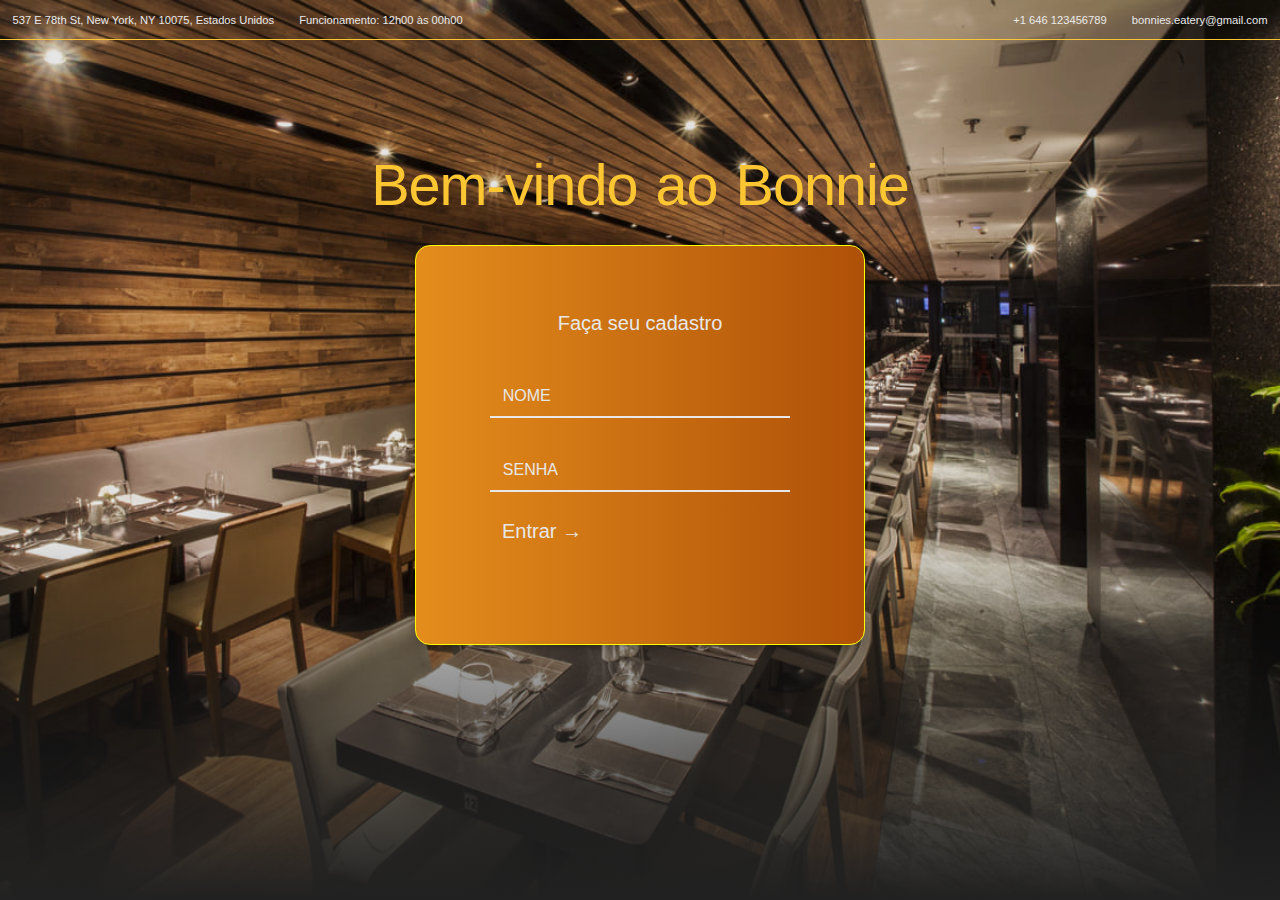
<file: Bonnie.zip2/Bonnie.zip2/Bonnie.zip2/Bonnie/index.html>
<!DOCTYPE html>
<html lang="en">
<head>
    <meta charset="UTF-8">
    <meta name="viewport" content="width=device-width, initial-scale=1.0">
    <link rel="stylesheet" href="src/css/login.css" />
    <title>Tela de login</title>
</head>
<bodyy>

     <!-- background -->
     <img src="src/img/restaurant7.jpg" alt id="fundooo" />
     <div id="gradienttt"></div>
     <!-- topbar -->
     <div class="topbarrr">
       <div class="left-infooo">
         <p>
           <i class="bx bxs-map"></i> 537 E 78th St, New York, NY 10075, Estados
           Unidos
         </p>
         <p><i class="bx bx-time"></i> Funcionamento: 12h00 às 00h00</p>
       </div>
       <div class="right-infooo">
         <p><i class="bx bx-phone"></i> +1 646 123456789</p>
         <p><i class="bx bx-envelope"></i> bonnies.eatery@gmail.com</p>
       </div>
     </div>
     <!-- imagem de fundo + cabeçalho -->

     <section class="x" id="home">
      <h1>Bem-vindo ao Bonnie</h1>
    </section>
    
    <div class="contacttt" action="verificar.php" method="POST">
        <div class="containerctttt">

          
          <form class="formuuu" action="verificar.php" method="POST">
            <div class="descrrr">Faça seu cadastro</div>
            <div class="inputtt">
              <input required autocomplete="off" type="text" name="nome">
              <label for="name">Nome</label>
            </div>

            <div class="inputtt"> 
            <input required autocomplete="off" name="senha"
            type="password" name="senha">
            <label for="senha" name="senha">Senha</label>
            </div>
            <button>Entrar →</button>

          </form>
        </div>
      </div>
    </div>

    
</body>
</html>
</file>
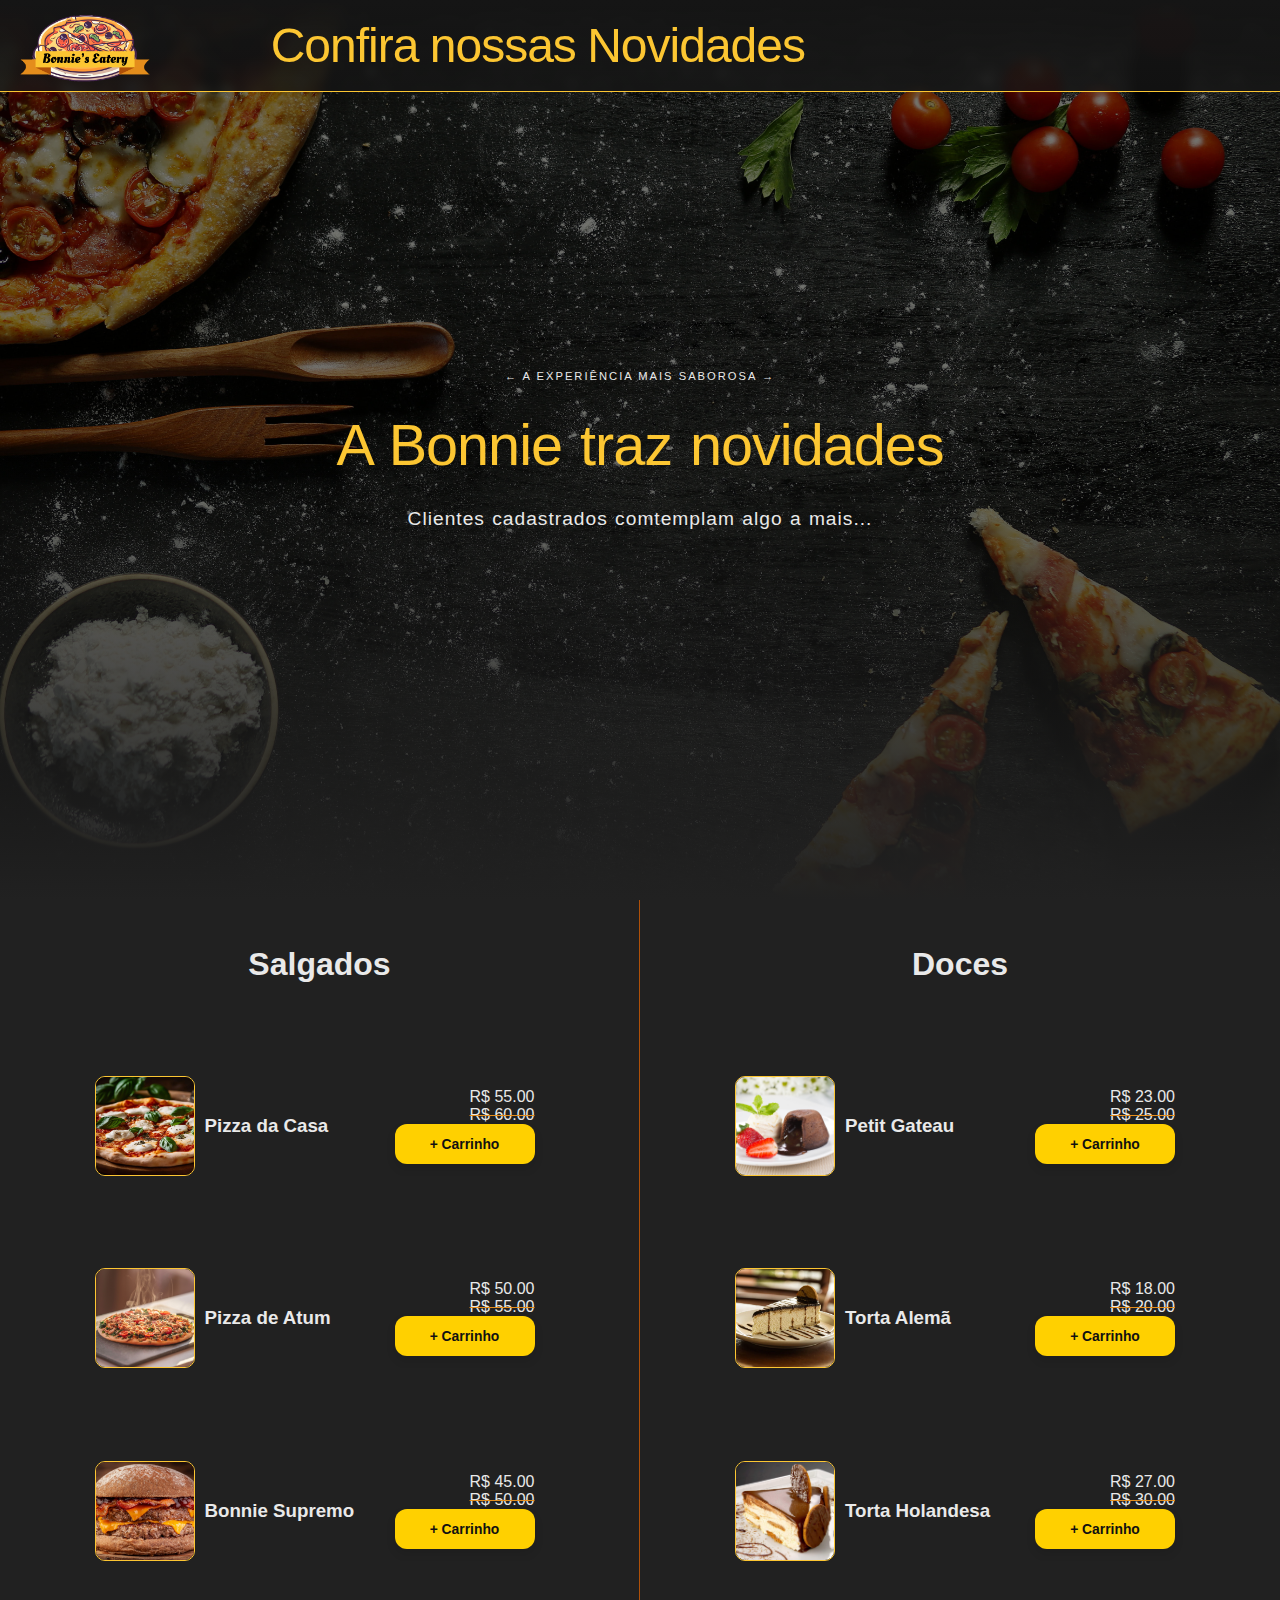
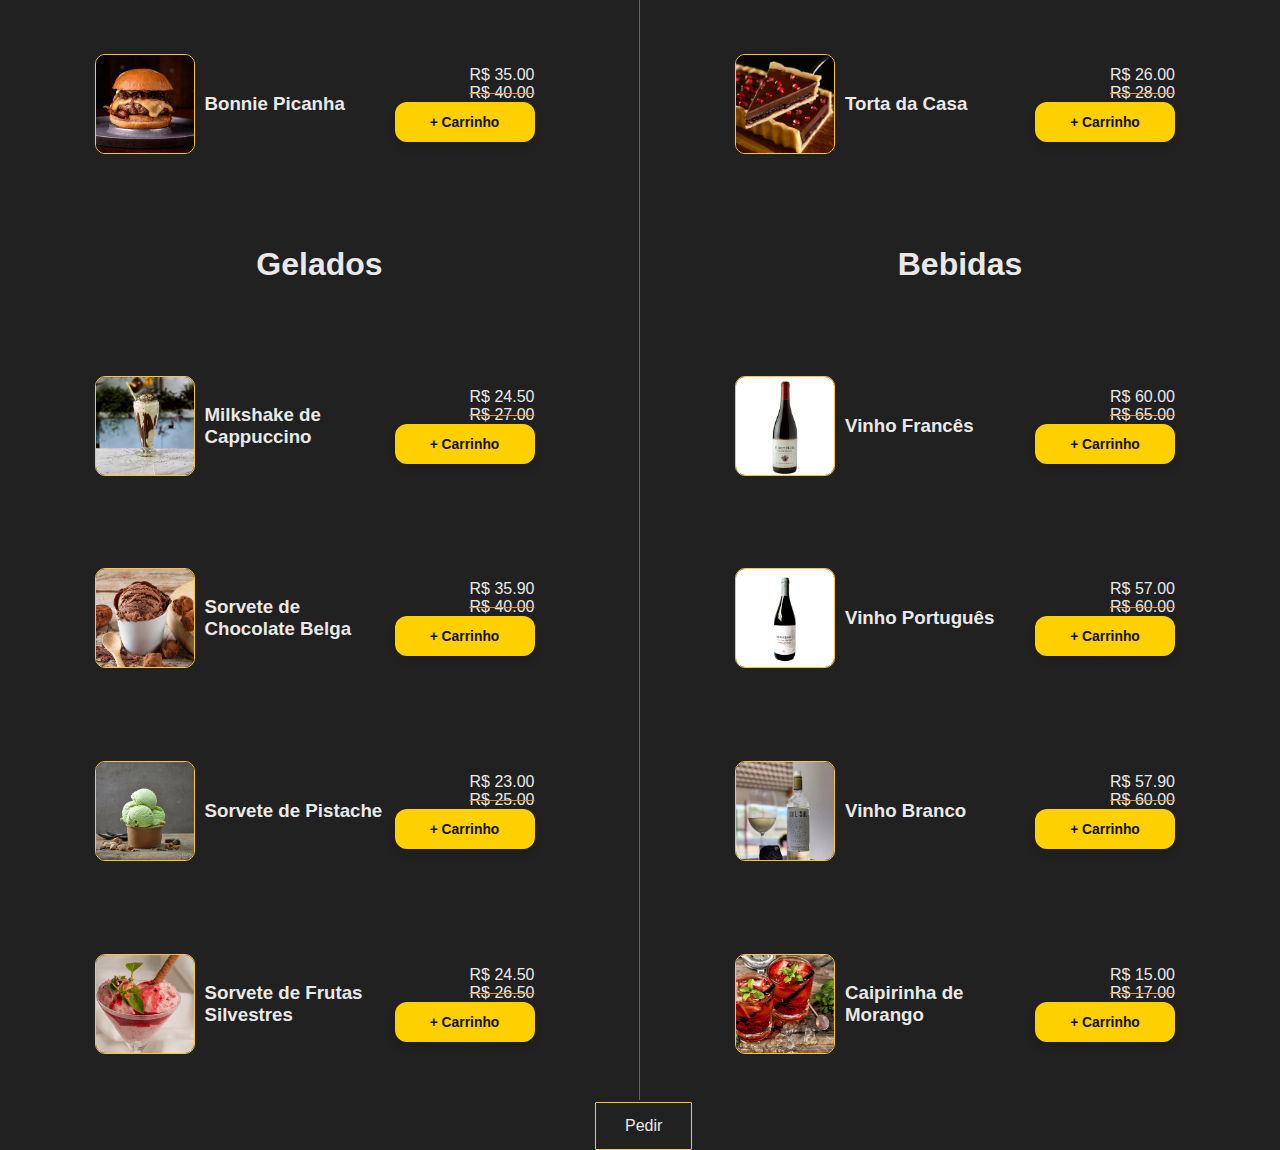
<file: Bonnie.zip2/Bonnie.zip2/Bonnie.zip2/Bonnie/novidades.html>
<!DOCTYPE html>
<html lang="en">
  <head>
    <meta charset="UTF-8" />
    <meta name="viewport" content="width=device-width, initial-scale=1.0" />
    <title>BONNIE'S EATERY - Cardápio</title>
    <link rel="shortcut icon" href="src/img/iconepizza.png" />
    <link rel="stylesheet" href="src/css/novidades.css" />
    <link
      href="https://unpkg.com/boxicons@2.1.4/css/boxicons.min.css"
      rel="stylesheet" />

    <!-- fonts -->

    
    <link href="https://fonts.cdnfonts.com/css/oleo-script" rel="stylesheet" />
    <link href="https://fonts.cdnfonts.com/css/catamaran" rel="stylesheet" />
    <link href="https://fonts.cdnfonts.com/css/poppins" rel="stylesheet" />
  </head>
  <body>
    <img src="src/img/bgpizza.jpg" alt id="fundo1" />
    <div id="gradient1"></div>
    <header class="header1">
      <a href="index.html"><img src="src/img/Bonnie'seat.png" alt /></a>
      <nav>
        <div href="#home" class="nav-btn1">Confira nossas Novidades</div>
      </nav>

    </header>
    <section class="main1" id="home">
      <h4>&#8592; A EXPERIÊNCIA MAIS SABOROSA &#8594;</h4>
      <h1>A Bonnie traz novidades</h1>
      <h3>
       Clientes cadastrados comtemplam algo a mais...
      </h3>
    
    </section>


    <section class="slgdcs1" id="slgdcs">
      <div class="salgados1">
        <h1>Salgados</h1>
        <div class="minicard1"> 
          <img src="src/img/marguerita.jpg" alt>
          <div class="desc222">
            <h3>Pizza da Casa</h3>


            <div class="preco1">
              R$ 55.00
            
            <div class="preco2">
              R$ 60.00
            </div>
            
              <button class="CartBtn1">
                <span class="IconContainer1">
                  <svg xmlns="http://www.w3.org/2000/svg" height="1em"
                    viewBox="0 0 576 512" fill="rgb(17, 17, 17)" class="cart1"><path
                      d="M0 24C0 10.7 10.7 0 24 0H69.5c22 0 41.5 12.8 50.6 32h411c26.3 0 45.5 25 38.6 50.4l-41 152.3c-8.5 31.4-37 53.3-69.5 53.3H170.7l5.4 28.5c2.2 11.3 12.1 19.5 23.6 19.5H488c13.3 0 24 10.7 24 24s-10.7 24-24 24H199.7c-34.6 0-64.3-24.6-70.7-58.5L77.4 54.5c-.7-3.8-4-6.5-7.9-6.5H24C10.7 48 0 37.3 0 24zM128 464a48 48 0 1 1 96 0 48 48 0 1 1 -96 0zm336-48a48 48 0 1 1 0 96 48 48 0 1 1 0-96z"></path></svg>
                </span>
                <p class="text1">+ Carrinho</p>
              </button>
            </div>
            
            
          </div>
        </div>



        <div class="minicard1">
          <img src="src/img/pizzaatum.jpg" alt>
          <div class="desc222">
            <h3>Pizza de Atum</h3>


            <div class="preco1">
              R$ 50.00
            <div class="preco2">
              R$ 55.00
            </div>
              <button class="CartBtn1">
                <span class="IconContainer1">
                  <svg xmlns="http://www.w3.org/2000/svg" height="1em"
                    viewBox="0 0 576 512" fill="rgb(17, 17, 17)" class="cart1"><path
                      d="M0 24C0 10.7 10.7 0 24 0H69.5c22 0 41.5 12.8 50.6 32h411c26.3 0 45.5 25 38.6 50.4l-41 152.3c-8.5 31.4-37 53.3-69.5 53.3H170.7l5.4 28.5c2.2 11.3 12.1 19.5 23.6 19.5H488c13.3 0 24 10.7 24 24s-10.7 24-24 24H199.7c-34.6 0-64.3-24.6-70.7-58.5L77.4 54.5c-.7-3.8-4-6.5-7.9-6.5H24C10.7 48 0 37.3 0 24zM128 464a48 48 0 1 1 96 0 48 48 0 1 1 -96 0zm336-48a48 48 0 1 1 0 96 48 48 0 1 1 0-96z"></path></svg>
                </span>
                <p class="text1">+ Carrinho</p>
              </button>
            </div>
          </div>
        </div>



        <div class="minicard1">
          <img src="src/img/hamburguersupremo.jpg" alt>
          <div class="desc222">
            <h3>Bonnie Supremo</h3>


            <div class="preco1"> 
              R$ 45.00
            <div class="preco2">
              R$ 50.00
            </div>
              <button class="CartBtn1">
                <span class="IconContainer1">
                  <svg xmlns="http://www.w3.org/2000/svg" height="1em"
                    viewBox="0 0 576 512" fill="rgb(17, 17, 17)" class="cart1"><path
                      d="M0 24C0 10.7 10.7 0 24 0H69.5c22 0 41.5 12.8 50.6 32h411c26.3 0 45.5 25 38.6 50.4l-41 152.3c-8.5 31.4-37 53.3-69.5 53.3H170.7l5.4 28.5c2.2 11.3 12.1 19.5 23.6 19.5H488c13.3 0 24 10.7 24 24s-10.7 24-24 24H199.7c-34.6 0-64.3-24.6-70.7-58.5L77.4 54.5c-.7-3.8-4-6.5-7.9-6.5H24C10.7 48 0 37.3 0 24zM128 464a48 48 0 1 1 96 0 48 48 0 1 1 -96 0zm336-48a48 48 0 1 1 0 96 48 48 0 1 1 0-96z"></path></svg>
                </span>
                <p class="text1">+ Carrinho</p>
              </button>
            </div>
          </div>
        </div>



        <div class="minicard1">
          <img src="src/img/hamburguerpicanha.webp" alt>
          <div class="desc222">
            <h3>Bonnie Picanha</h3>

            <div class="preco1">
              R$ 35.00
            <div class="preco2">
              R$ 40.00
            </div>
              <button class="CartBtn1">
                <span class="IconContainer1">
                  <svg xmlns="http://www.w3.org/2000/svg" height="1em"
                    viewBox="0 0 576 512" fill="rgb(17, 17, 17)" class="cart1"><path
                      d="M0 24C0 10.7 10.7 0 24 0H69.5c22 0 41.5 12.8 50.6 32h411c26.3 0 45.5 25 38.6 50.4l-41 152.3c-8.5 31.4-37 53.3-69.5 53.3H170.7l5.4 28.5c2.2 11.3 12.1 19.5 23.6 19.5H488c13.3 0 24 10.7 24 24s-10.7 24-24 24H199.7c-34.6 0-64.3-24.6-70.7-58.5L77.4 54.5c-.7-3.8-4-6.5-7.9-6.5H24C10.7 48 0 37.3 0 24zM128 464a48 48 0 1 1 96 0 48 48 0 1 1 -96 0zm336-48a48 48 0 1 1 0 96 48 48 0 1 1 0-96z"></path></svg>
                </span>
                <p class="text1">+ Carrinho</p>
              </button>
            </div>
          </div>
        </div>
      </div>


      <div class="doces1">
        <h1>Doces</h1>
        <div class="minicard1">
          <img src="src/img/petiti.jpg" alt>
          <div class="desc222">
            <h3>Petit Gateau</h3>

            <div class="preco1">
              R$ 23.00
            <div class="preco2">
              R$ 25.00
            </div>
              <button class="CartBtn1">
                <span class="IconContainer1">
                  <svg xmlns="http://www.w3.org/2000/svg" height="1em"
                    viewBox="0 0 576 512" fill="rgb(17, 17, 17)" class="cart1"><path
                      d="M0 24C0 10.7 10.7 0 24 0H69.5c22 0 41.5 12.8 50.6 32h411c26.3 0 45.5 25 38.6 50.4l-41 152.3c-8.5 31.4-37 53.3-69.5 53.3H170.7l5.4 28.5c2.2 11.3 12.1 19.5 23.6 19.5H488c13.3 0 24 10.7 24 24s-10.7 24-24 24H199.7c-34.6 0-64.3-24.6-70.7-58.5L77.4 54.5c-.7-3.8-4-6.5-7.9-6.5H24C10.7 48 0 37.3 0 24zM128 464a48 48 0 1 1 96 0 48 48 0 1 1 -96 0zm336-48a48 48 0 1 1 0 96 48 48 0 1 1 0-96z"></path></svg>
                </span>
                <p class="text1">+ Carrinho</p>
              </button>
            </div>
          </div>
        </div>



        <div class="minicard1">
          <img src="src/img/tortaalema.webp" alt>
          <div class="desc222">
            <h3>Torta Alemã</h3>

            <div class="preco1">
              R$ 18.00
            <div class="preco2">
              R$ 20.00
            </div>
              <button class="CartBtn1">
                <span class="IconContainer1">
                  <svg xmlns="http://www.w3.org/2000/svg" height="1em"
                    viewBox="0 0 576 512" fill="rgb(17, 17, 17)" class="cart1"><path
                      d="M0 24C0 10.7 10.7 0 24 0H69.5c22 0 41.5 12.8 50.6 32h411c26.3 0 45.5 25 38.6 50.4l-41 152.3c-8.5 31.4-37 53.3-69.5 53.3H170.7l5.4 28.5c2.2 11.3 12.1 19.5 23.6 19.5H488c13.3 0 24 10.7 24 24s-10.7 24-24 24H199.7c-34.6 0-64.3-24.6-70.7-58.5L77.4 54.5c-.7-3.8-4-6.5-7.9-6.5H24C10.7 48 0 37.3 0 24zM128 464a48 48 0 1 1 96 0 48 48 0 1 1 -96 0zm336-48a48 48 0 1 1 0 96 48 48 0 1 1 0-96z"></path></svg>
                </span>
                <p class="text1">+ Carrinho</p>
              </button>
            </div>
          </div>
        </div>


        <div class="minicard1">
          <img src="src/img/tortaholandesa.avif" alt>
          <div class="desc222">
            <h3>Torta Holandesa</h3>

            <div class="preco1">
              R$ 27.00
            <div class="preco2">
              R$ 30.00
            </div>
              <button class="CartBtn1">
                <span class="IconContainer1">
                  <svg xmlns="http://www.w3.org/2000/svg" height="1em"
                    viewBox="0 0 576 512" fill="rgb(17, 17, 17)" class="cart1"><path
                      d="M0 24C0 10.7 10.7 0 24 0H69.5c22 0 41.5 12.8 50.6 32h411c26.3 0 45.5 25 38.6 50.4l-41 152.3c-8.5 31.4-37 53.3-69.5 53.3H170.7l5.4 28.5c2.2 11.3 12.1 19.5 23.6 19.5H488c13.3 0 24 10.7 24 24s-10.7 24-24 24H199.7c-34.6 0-64.3-24.6-70.7-58.5L77.4 54.5c-.7-3.8-4-6.5-7.9-6.5H24C10.7 48 0 37.3 0 24zM128 464a48 48 0 1 1 96 0 48 48 0 1 1 -96 0zm336-48a48 48 0 1 1 0 96 48 48 0 1 1 0-96z"></path></svg>
                </span>
                <p class="text1">+ Carrinho</p>
              </button>
            </div>
          </div>
        </div>


        <div class="minicard1">
          <img src="src/img/tortdacasa.jpg" alt>
          <div class="desc222">
            <h3>Torta da Casa</h3>

            <div class="preco1">
              R$ 26.00
            <div class="preco2">
              R$ 28.00
            </div>
              <button class="CartBtn1">
                <span class="IconContainer1">
                  <svg xmlns="http://www.w3.org/2000/svg" height="1em"
                    viewBox="0 0 576 512" fill="rgb(17, 17, 17)" class="cart1"><path
                      d="M0 24C0 10.7 10.7 0 24 0H69.5c22 0 41.5 12.8 50.6 32h411c26.3 0 45.5 25 38.6 50.4l-41 152.3c-8.5 31.4-37 53.3-69.5 53.3H170.7l5.4 28.5c2.2 11.3 12.1 19.5 23.6 19.5H488c13.3 0 24 10.7 24 24s-10.7 24-24 24H199.7c-34.6 0-64.3-24.6-70.7-58.5L77.4 54.5c-.7-3.8-4-6.5-7.9-6.5H24C10.7 48 0 37.3 0 24zM128 464a48 48 0 1 1 96 0 48 48 0 1 1 -96 0zm336-48a48 48 0 1 1 0 96 48 48 0 1 1 0-96z"></path></svg>
                </span>
                <p class="text1">+ Carrinho</p>
              </button>
            </div>
          </div>
        </div>
      </div>
    </section>
    <section class="gldbbd1" id="gldbbd">
      <div class="mkssrv1">
        <h1>Gelados</h1>
        <div class="minicard1">
          <img src="src/img/milkshakecaputtino.jpeg" alt>
          <div class="desc222">



            <h3>Milkshake de Cappuccino</h3>
            <div class="preco1">
              R$ 24.50
            <div class="preco2">
              R$ 27.00
            </div>
              <button class="CartBtn1">
                <span class="IconContainer1">
                  <svg xmlns="http://www.w3.org/2000/svg" height="1em"
                    viewBox="0 0 576 512" fill="rgb(17, 17, 17)" class="cart1"><path
                      d="M0 24C0 10.7 10.7 0 24 0H69.5c22 0 41.5 12.8 50.6 32h411c26.3 0 45.5 25 38.6 50.4l-41 152.3c-8.5 31.4-37 53.3-69.5 53.3H170.7l5.4 28.5c2.2 11.3 12.1 19.5 23.6 19.5H488c13.3 0 24 10.7 24 24s-10.7 24-24 24H199.7c-34.6 0-64.3-24.6-70.7-58.5L77.4 54.5c-.7-3.8-4-6.5-7.9-6.5H24C10.7 48 0 37.3 0 24zM128 464a48 48 0 1 1 96 0 48 48 0 1 1 -96 0zm336-48a48 48 0 1 1 0 96 48 48 0 1 1 0-96z"></path></svg>
                </span>
                <p class="text1">+ Carrinho</p>
              </button>
            </div>
          </div>
        </div>


        <div class="minicard1">
          <img src="src/img/sorvetebelga.webp" alt>
          <div class="desc222">
            <h3>Sorvete de Chocolate Belga</h3>
            <div class="preco1">
              R$ 35.90
            <div class="preco2">
              R$ 40.00
            </div>
              <button class="CartBtn1">
                <span class="IconContainer1">
                  <svg xmlns="http://www.w3.org/2000/svg" height="1em"
                    viewBox="0 0 576 512" fill="rgb(17, 17, 17)" class="cart1"><path
                      d="M0 24C0 10.7 10.7 0 24 0H69.5c22 0 41.5 12.8 50.6 32h411c26.3 0 45.5 25 38.6 50.4l-41 152.3c-8.5 31.4-37 53.3-69.5 53.3H170.7l5.4 28.5c2.2 11.3 12.1 19.5 23.6 19.5H488c13.3 0 24 10.7 24 24s-10.7 24-24 24H199.7c-34.6 0-64.3-24.6-70.7-58.5L77.4 54.5c-.7-3.8-4-6.5-7.9-6.5H24C10.7 48 0 37.3 0 24zM128 464a48 48 0 1 1 96 0 48 48 0 1 1 -96 0zm336-48a48 48 0 1 1 0 96 48 48 0 1 1 0-96z"></path></svg>
                </span>
                <p class="text1">+ Carrinho</p>
              </button>
            </div>
          </div>
        </div>


        <div class="minicard1">
          <img src="src/img/sorvetepistache.jpg" alt>
          <div class="desc222">
            <h3>Sorvete de Pistache</h3>
            <div class="preco1">
              R$ 23.00
            <div class="preco2">
              R$ 25.00
            </div>
              <button class="CartBtn1">
                <span class="IconContainer1">
                  <svg xmlns="http://www.w3.org/2000/svg" height="1em"
                    viewBox="0 0 576 512" fill="rgb(17, 17, 17)" class="cart1"><path
                      d="M0 24C0 10.7 10.7 0 24 0H69.5c22 0 41.5 12.8 50.6 32h411c26.3 0 45.5 25 38.6 50.4l-41 152.3c-8.5 31.4-37 53.3-69.5 53.3H170.7l5.4 28.5c2.2 11.3 12.1 19.5 23.6 19.5H488c13.3 0 24 10.7 24 24s-10.7 24-24 24H199.7c-34.6 0-64.3-24.6-70.7-58.5L77.4 54.5c-.7-3.8-4-6.5-7.9-6.5H24C10.7 48 0 37.3 0 24zM128 464a48 48 0 1 1 96 0 48 48 0 1 1 -96 0zm336-48a48 48 0 1 1 0 96 48 48 0 1 1 0-96z"></path></svg>
                </span>
                <p class="text1">+ Carrinho</p>
              </button>
            </div>
          </div>
        </div>


        <div class="minicard1">
          <img src="src/img/sorvetefrutassilvestres.jpg" alt>
          <div class="desc222">
            <h3>Sorvete de Frutas Silvestres</h3>

            <div class="preco1">
              R$ 24.50
            <div class="preco2">
              R$ 26.50
            </div>
              <button class="CartBtn1">
                <span class="IconContainer1">
                  <svg xmlns="http://www.w3.org/2000/svg" height="1em"
                    viewBox="0 0 576 512" fill="rgb(17, 17, 17)" class="cart1"><path
                      d="M0 24C0 10.7 10.7 0 24 0H69.5c22 0 41.5 12.8 50.6 32h411c26.3 0 45.5 25 38.6 50.4l-41 152.3c-8.5 31.4-37 53.3-69.5 53.3H170.7l5.4 28.5c2.2 11.3 12.1 19.5 23.6 19.5H488c13.3 0 24 10.7 24 24s-10.7 24-24 24H199.7c-34.6 0-64.3-24.6-70.7-58.5L77.4 54.5c-.7-3.8-4-6.5-7.9-6.5H24C10.7 48 0 37.3 0 24zM128 464a48 48 0 1 1 96 0 48 48 0 1 1 -96 0zm336-48a48 48 0 1 1 0 96 48 48 0 1 1 0-96z"></path></svg>
                </span>
                <p class="text1">+ Carrinho</p>
              </button>
            </div>
          </div>
        </div>
      </div>


      <div class="cffgrl1">
        <h1>Bebidas</h1>
        <div class="minicard1">
          <img src="src/img/vinhofrances.webp" alt>
          <div class="desc222">
            <h3>Vinho Francês</h3>
            <div class="preco1">
              R$ 60.00
            <div class="preco2">
              R$ 65.00
            </div>
              <button class="CartBtn1">
                <span class="IconContainer1">
                  <svg xmlns="http://www.w3.org/2000/svg" height="1em"
                    viewBox="0 0 576 512" fill="rgb(17, 17, 17)" class="cart1"><path
                      d="M0 24C0 10.7 10.7 0 24 0H69.5c22 0 41.5 12.8 50.6 32h411c26.3 0 45.5 25 38.6 50.4l-41 152.3c-8.5 31.4-37 53.3-69.5 53.3H170.7l5.4 28.5c2.2 11.3 12.1 19.5 23.6 19.5H488c13.3 0 24 10.7 24 24s-10.7 24-24 24H199.7c-34.6 0-64.3-24.6-70.7-58.5L77.4 54.5c-.7-3.8-4-6.5-7.9-6.5H24C10.7 48 0 37.3 0 24zM128 464a48 48 0 1 1 96 0 48 48 0 1 1 -96 0zm336-48a48 48 0 1 1 0 96 48 48 0 1 1 0-96z"></path></svg>
                </span>
                <p class="text1">+ Carrinho</p>
              </button>
            </div>
          </div>
        </div>



        <div class="minicard1">
          <img src="src/img/vinhoportugues.jpg" alt>
          <div class="desc222">
            <h3>Vinho Português</h3>
            <div class="preco1">
              R$ 57.00
            <div class="preco2">
              R$ 60.00
            </div>
              <button class="CartBtn1">
                <span class="IconContainer1">
                  <svg xmlns="http://www.w3.org/2000/svg" height="1em"
                    viewBox="0 0 576 512" fill="rgb(17, 17, 17)" class="cart1"><path
                      d="M0 24C0 10.7 10.7 0 24 0H69.5c22 0 41.5 12.8 50.6 32h411c26.3 0 45.5 25 38.6 50.4l-41 152.3c-8.5 31.4-37 53.3-69.5 53.3H170.7l5.4 28.5c2.2 11.3 12.1 19.5 23.6 19.5H488c13.3 0 24 10.7 24 24s-10.7 24-24 24H199.7c-34.6 0-64.3-24.6-70.7-58.5L77.4 54.5c-.7-3.8-4-6.5-7.9-6.5H24C10.7 48 0 37.3 0 24zM128 464a48 48 0 1 1 96 0 48 48 0 1 1 -96 0zm336-48a48 48 0 1 1 0 96 48 48 0 1 1 0-96z"></path></svg>
                </span>
                <p class="text1">+ Carrinho</p>
              </button>
            </div>
          </div>
        </div>


        <div class="minicard1">
          <img src="src/img/vinhobranco.webp" alt>
          <div class="desc222">
            <h3>Vinho Branco</h3>

            <div class="preco1">
              R$ 57.90
            <div class="preco2">
              R$ 60.00
            </div>
              <button class="CartBtn1">
                <span class="IconContainer1">
                  <svg xmlns="http://www.w3.org/2000/svg" height="1em"
                    viewBox="0 0 576 512" fill="rgb(17, 17, 17)" class="cart1"><path
                      d="M0 24C0 10.7 10.7 0 24 0H69.5c22 0 41.5 12.8 50.6 32h411c26.3 0 45.5 25 38.6 50.4l-41 152.3c-8.5 31.4-37 53.3-69.5 53.3H170.7l5.4 28.5c2.2 11.3 12.1 19.5 23.6 19.5H488c13.3 0 24 10.7 24 24s-10.7 24-24 24H199.7c-34.6 0-64.3-24.6-70.7-58.5L77.4 54.5c-.7-3.8-4-6.5-7.9-6.5H24C10.7 48 0 37.3 0 24zM128 464a48 48 0 1 1 96 0 48 48 0 1 1 -96 0zm336-48a48 48 0 1 1 0 96 48 48 0 1 1 0-96z"></path></svg>
                </span>
                <p class="text1">+ Carrinho</p>
              </button>
            </div>
          </div>
        </div>


        <div class="minicard1">
          <img src="src/img/caipirinha.webp" alt>
          <div class="desc222">
            <h3>Caipirinha de Morango</h3>
            <div class="preco1">
              R$ 15.00
            <div class="preco2">
              R$ 17.00
            </div>
              <button class="CartBtn1">
                <span class="IconContainer1">
                  <svg xmlns="http://www.w3.org/2000/svg" height="1em"
                    viewBox="0 0 576 512" fill="rgb(17, 17, 17)" class="cart1"><path
                      d="M0 24C0 10.7 10.7 0 24 0H69.5c22 0 41.5 12.8 50.6 32h411c26.3 0 45.5 25 38.6 50.4l-41 152.3c-8.5 31.4-37 53.3-69.5 53.3H170.7l5.4 28.5c2.2 11.3 12.1 19.5 23.6 19.5H488c13.3 0 24 10.7 24 24s-10.7 24-24 24H199.7c-34.6 0-64.3-24.6-70.7-58.5L77.4 54.5c-.7-3.8-4-6.5-7.9-6.5H24C10.7 48 0 37.3 0 24zM128 464a48 48 0 1 1 96 0 48 48 0 1 1 -96 0zm336-48a48 48 0 1 1 0 96 48 48 0 1 1 0-96z"></path></svg>
                </span>
                <p class="text1">+ Carrinho</p>
              </button>
            </div>
          </div>
        </div>
      </div>
     
    </section>
    <a href="order.html" class="btnmenu11">Pedir</a>
    <!-- promos -->

 
  </body>
</html>
</file>
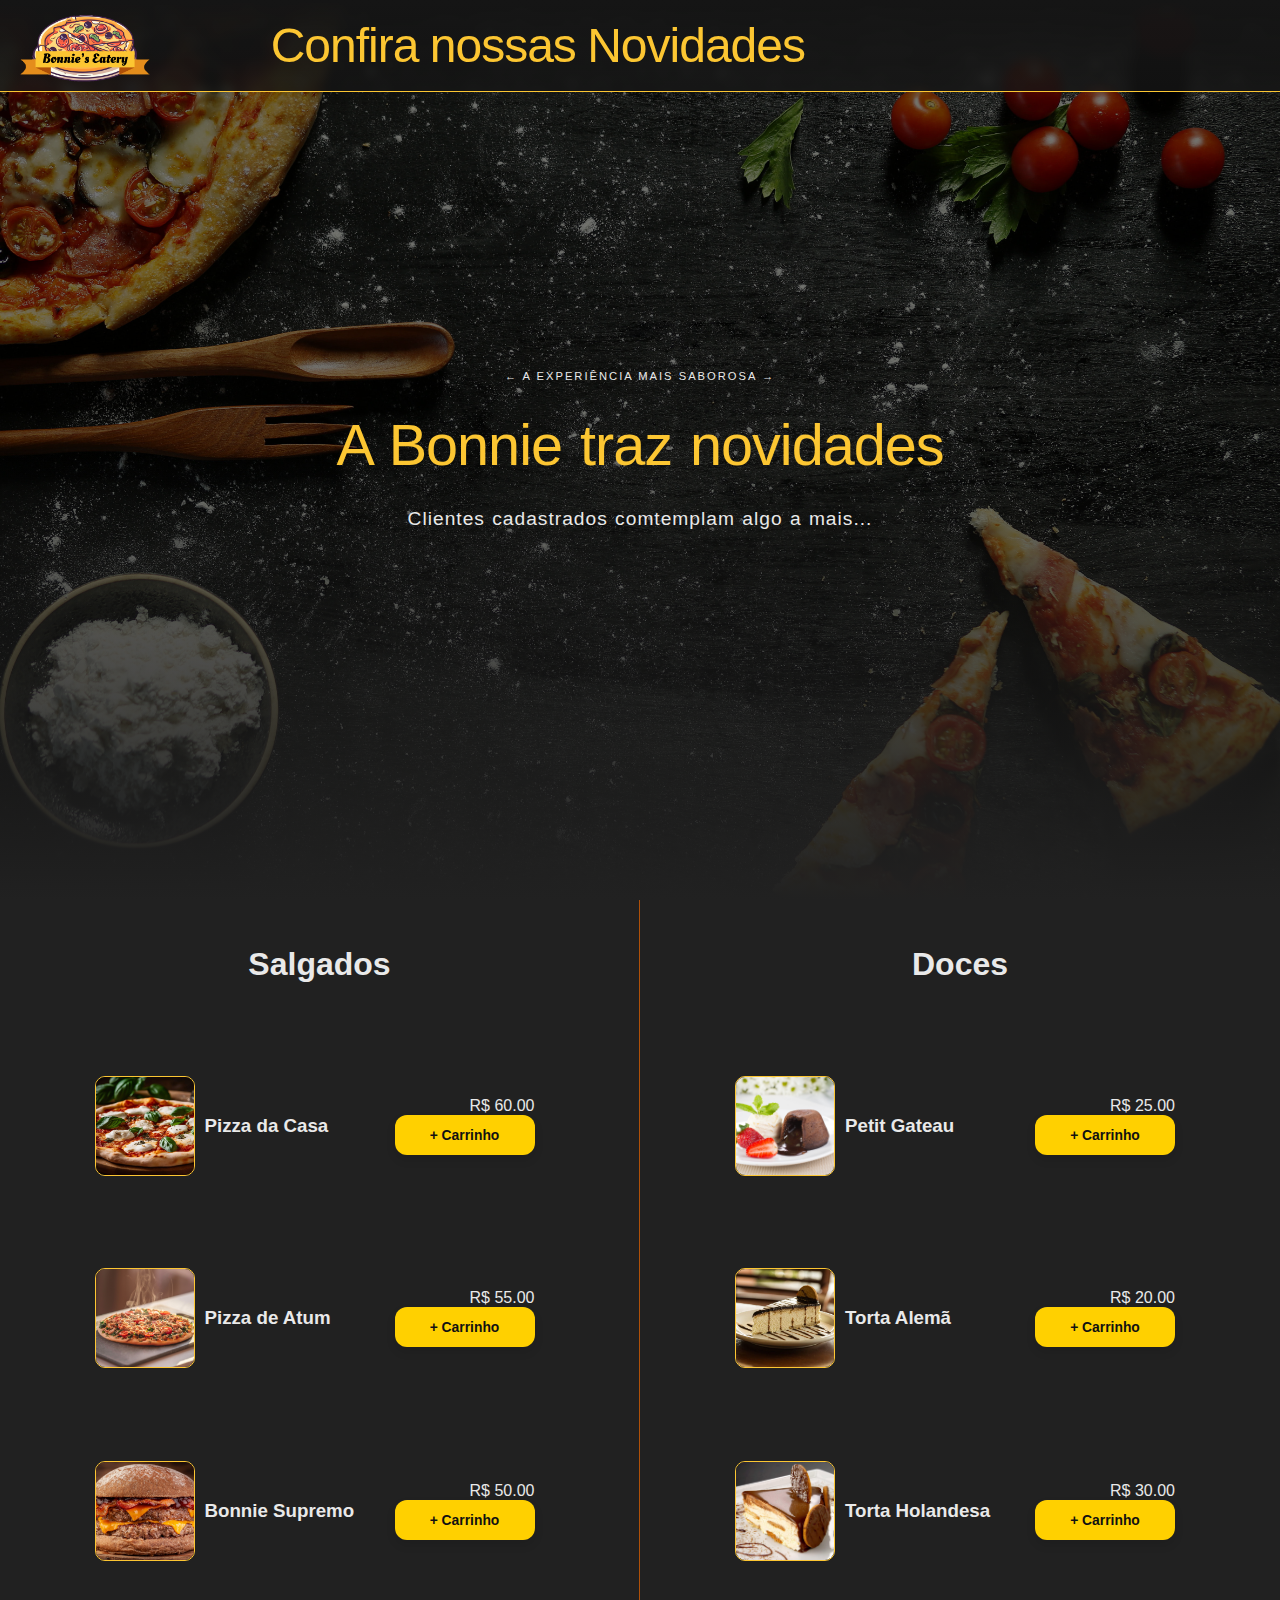
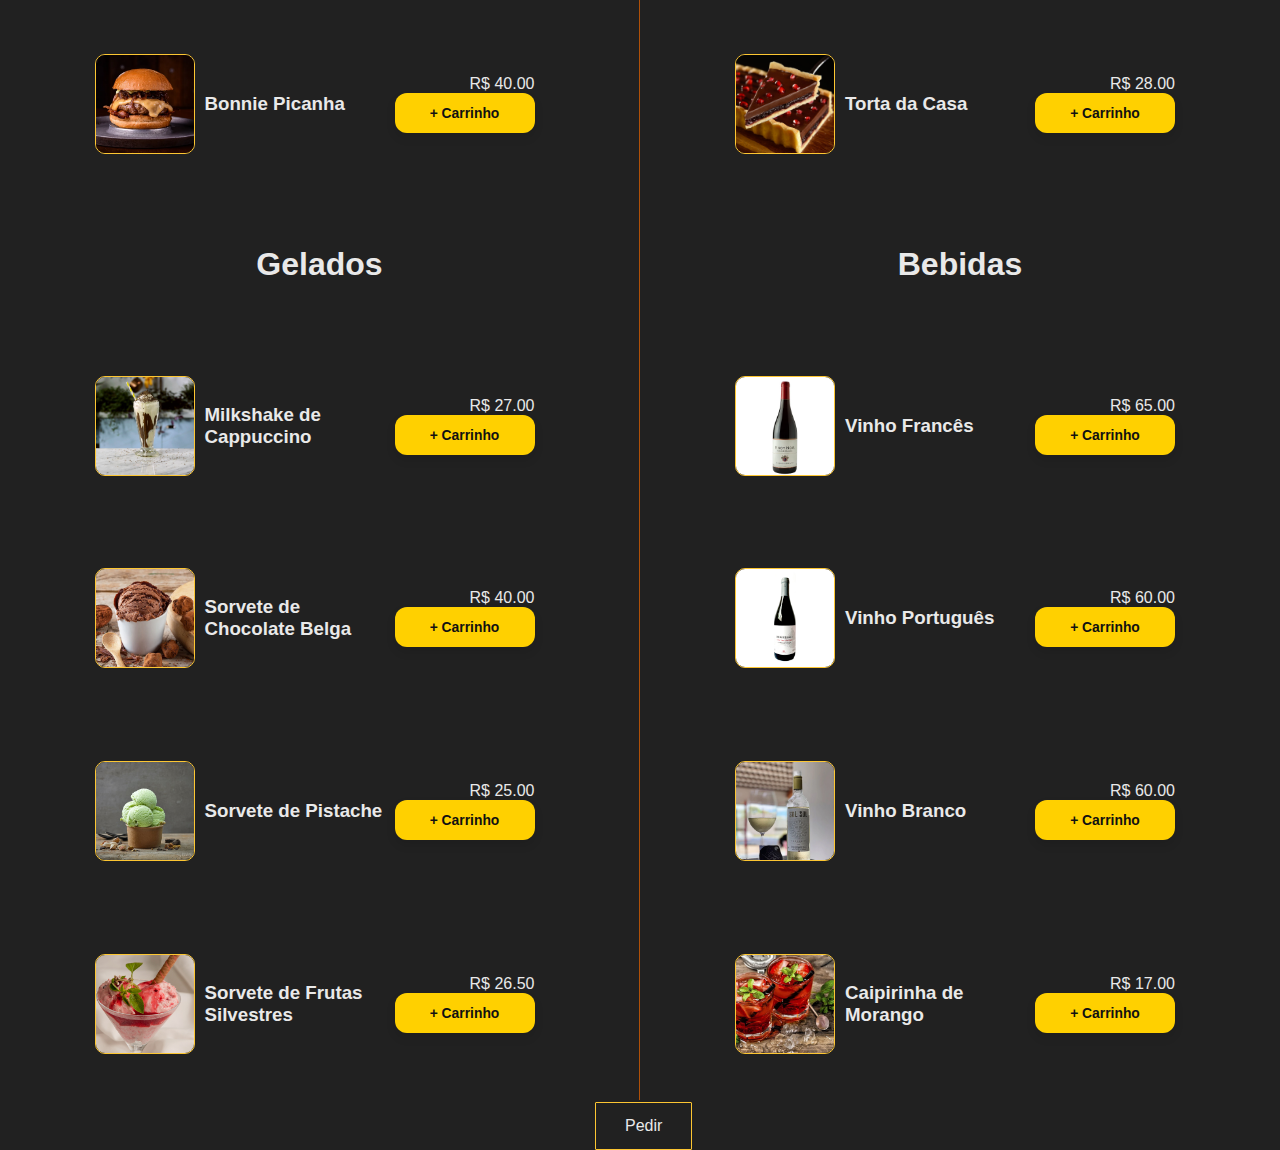
<file: Bonnie.zip2/Bonnie.zip2/Bonnie.zip2/Bonnie/novidades2.html>
<!DOCTYPE html>
<html lang="en">
  <head>
    <meta charset="UTF-8" />
    <meta name="viewport" content="width=device-width, initial-scale=1.0" />
    <title>BONNIE'S EATERY - Cardápio</title>
    <link rel="shortcut icon" href="src/img/iconepizza.png" />
    <link rel="stylesheet" href="src/css/novidades.css" />
    <link
      href="https://unpkg.com/boxicons@2.1.4/css/boxicons.min.css"
      rel="stylesheet" />

    <!-- fonts -->

    
    <link href="https://fonts.cdnfonts.com/css/oleo-script" rel="stylesheet" />
    <link href="https://fonts.cdnfonts.com/css/catamaran" rel="stylesheet" />
    <link href="https://fonts.cdnfonts.com/css/poppins" rel="stylesheet" />
  </head>
  <body>
    <img src="src/img/bgpizza.jpg" alt id="fundo1" />
    <div id="gradient1"></div>
    <header class="header1">
      <a href="index.html"><img src="src/img/Bonnie'seat.png" alt /></a>
      <nav>
        <div href="#home" class="nav-btn1">Confira nossas Novidades</div>
      </nav>

    </header>
    <section class="main1" id="home">
      <h4>&#8592; A EXPERIÊNCIA MAIS SABOROSA &#8594;</h4>
      <h1>A Bonnie traz novidades</h1>
      <h3>
       Clientes cadastrados comtemplam algo a mais...
      </h3>
    
    </section>


    <section class="slgdcs1" id="slgdcs">
      <div class="salgados1">
        <h1>Salgados</h1>
        <div class="minicard1"> 
          <img src="src/img/marguerita.jpg" alt>
          <div class="desc222">
            <h3>Pizza da Casa</h3>


            <div class="preco1">
              R$ 60.00
            
          
              <button class="CartBtn1">
                <span class="IconContainer1">
                  <svg xmlns="http://www.w3.org/2000/svg" height="1em"
                    viewBox="0 0 576 512" fill="rgb(17, 17, 17)" class="cart1"><path
                      d="M0 24C0 10.7 10.7 0 24 0H69.5c22 0 41.5 12.8 50.6 32h411c26.3 0 45.5 25 38.6 50.4l-41 152.3c-8.5 31.4-37 53.3-69.5 53.3H170.7l5.4 28.5c2.2 11.3 12.1 19.5 23.6 19.5H488c13.3 0 24 10.7 24 24s-10.7 24-24 24H199.7c-34.6 0-64.3-24.6-70.7-58.5L77.4 54.5c-.7-3.8-4-6.5-7.9-6.5H24C10.7 48 0 37.3 0 24zM128 464a48 48 0 1 1 96 0 48 48 0 1 1 -96 0zm336-48a48 48 0 1 1 0 96 48 48 0 1 1 0-96z"></path></svg>
                </span>
                <p class="text1">+ Carrinho</p>
              </button>
            </div>
            
            
          </div>
        </div>



        <div class="minicard1">
          <img src="src/img/pizzaatum.jpg" alt>
          <div class="desc222">
            <h3>Pizza de Atum</h3>


            <div class="preco1">
              R$ 55.00
           
              <button class="CartBtn1">
                <span class="IconContainer1">
                  <svg xmlns="http://www.w3.org/2000/svg" height="1em"
                    viewBox="0 0 576 512" fill="rgb(17, 17, 17)" class="cart1"><path
                      d="M0 24C0 10.7 10.7 0 24 0H69.5c22 0 41.5 12.8 50.6 32h411c26.3 0 45.5 25 38.6 50.4l-41 152.3c-8.5 31.4-37 53.3-69.5 53.3H170.7l5.4 28.5c2.2 11.3 12.1 19.5 23.6 19.5H488c13.3 0 24 10.7 24 24s-10.7 24-24 24H199.7c-34.6 0-64.3-24.6-70.7-58.5L77.4 54.5c-.7-3.8-4-6.5-7.9-6.5H24C10.7 48 0 37.3 0 24zM128 464a48 48 0 1 1 96 0 48 48 0 1 1 -96 0zm336-48a48 48 0 1 1 0 96 48 48 0 1 1 0-96z"></path></svg>
                </span>
                <p class="text1">+ Carrinho</p>
              </button>
            </div>
          </div>
        </div>



        <div class="minicard1">
          <img src="src/img/hamburguersupremo.jpg" alt>
          <div class="desc222">
            <h3>Bonnie Supremo</h3>


            <div class="preco1"> 
              R$ 50.00
          
              <button class="CartBtn1">
                <span class="IconContainer1">
                  <svg xmlns="http://www.w3.org/2000/svg" height="1em"
                    viewBox="0 0 576 512" fill="rgb(17, 17, 17)" class="cart1"><path
                      d="M0 24C0 10.7 10.7 0 24 0H69.5c22 0 41.5 12.8 50.6 32h411c26.3 0 45.5 25 38.6 50.4l-41 152.3c-8.5 31.4-37 53.3-69.5 53.3H170.7l5.4 28.5c2.2 11.3 12.1 19.5 23.6 19.5H488c13.3 0 24 10.7 24 24s-10.7 24-24 24H199.7c-34.6 0-64.3-24.6-70.7-58.5L77.4 54.5c-.7-3.8-4-6.5-7.9-6.5H24C10.7 48 0 37.3 0 24zM128 464a48 48 0 1 1 96 0 48 48 0 1 1 -96 0zm336-48a48 48 0 1 1 0 96 48 48 0 1 1 0-96z"></path></svg>
                </span>
                <p class="text1">+ Carrinho</p>
              </button>
            </div>
          </div>
        </div>



        <div class="minicard1">
          <img src="src/img/hamburguerpicanha.webp" alt>
          <div class="desc222">
            <h3>Bonnie Picanha</h3>

            <div class="preco1">
              R$ 40.00
           
              <button class="CartBtn1">
                <span class="IconContainer1">
                  <svg xmlns="http://www.w3.org/2000/svg" height="1em"
                    viewBox="0 0 576 512" fill="rgb(17, 17, 17)" class="cart1"><path
                      d="M0 24C0 10.7 10.7 0 24 0H69.5c22 0 41.5 12.8 50.6 32h411c26.3 0 45.5 25 38.6 50.4l-41 152.3c-8.5 31.4-37 53.3-69.5 53.3H170.7l5.4 28.5c2.2 11.3 12.1 19.5 23.6 19.5H488c13.3 0 24 10.7 24 24s-10.7 24-24 24H199.7c-34.6 0-64.3-24.6-70.7-58.5L77.4 54.5c-.7-3.8-4-6.5-7.9-6.5H24C10.7 48 0 37.3 0 24zM128 464a48 48 0 1 1 96 0 48 48 0 1 1 -96 0zm336-48a48 48 0 1 1 0 96 48 48 0 1 1 0-96z"></path></svg>
                </span>
                <p class="text1">+ Carrinho</p>
              </button>
            </div>
          </div>
        </div>
      </div>


      <div class="doces1">
        <h1>Doces</h1>
        <div class="minicard1">
          <img src="src/img/petiti.jpg" alt>
          <div class="desc222">
            <h3>Petit Gateau</h3>

            <div class="preco1">
              R$ 25.00
            
              <button class="CartBtn1">
                <span class="IconContainer1">
                  <svg xmlns="http://www.w3.org/2000/svg" height="1em"
                    viewBox="0 0 576 512" fill="rgb(17, 17, 17)" class="cart1"><path
                      d="M0 24C0 10.7 10.7 0 24 0H69.5c22 0 41.5 12.8 50.6 32h411c26.3 0 45.5 25 38.6 50.4l-41 152.3c-8.5 31.4-37 53.3-69.5 53.3H170.7l5.4 28.5c2.2 11.3 12.1 19.5 23.6 19.5H488c13.3 0 24 10.7 24 24s-10.7 24-24 24H199.7c-34.6 0-64.3-24.6-70.7-58.5L77.4 54.5c-.7-3.8-4-6.5-7.9-6.5H24C10.7 48 0 37.3 0 24zM128 464a48 48 0 1 1 96 0 48 48 0 1 1 -96 0zm336-48a48 48 0 1 1 0 96 48 48 0 1 1 0-96z"></path></svg>
                </span>
                <p class="text1">+ Carrinho</p>
              </button>
            </div>
          </div>
        </div>



        <div class="minicard1">
          <img src="src/img/tortaalema.webp" alt>
          <div class="desc222">
            <h3>Torta Alemã</h3>

            <div class="preco1">
              R$ 20.00
          
              <button class="CartBtn1">
                <span class="IconContainer1">
                  <svg xmlns="http://www.w3.org/2000/svg" height="1em"
                    viewBox="0 0 576 512" fill="rgb(17, 17, 17)" class="cart1"><path
                      d="M0 24C0 10.7 10.7 0 24 0H69.5c22 0 41.5 12.8 50.6 32h411c26.3 0 45.5 25 38.6 50.4l-41 152.3c-8.5 31.4-37 53.3-69.5 53.3H170.7l5.4 28.5c2.2 11.3 12.1 19.5 23.6 19.5H488c13.3 0 24 10.7 24 24s-10.7 24-24 24H199.7c-34.6 0-64.3-24.6-70.7-58.5L77.4 54.5c-.7-3.8-4-6.5-7.9-6.5H24C10.7 48 0 37.3 0 24zM128 464a48 48 0 1 1 96 0 48 48 0 1 1 -96 0zm336-48a48 48 0 1 1 0 96 48 48 0 1 1 0-96z"></path></svg>
                </span>
                <p class="text1">+ Carrinho</p>
              </button>
            </div>
          </div>
        </div>


        <div class="minicard1">
          <img src="src/img/tortaholandesa.avif" alt>
          <div class="desc222">
            <h3>Torta Holandesa</h3>

            <div class="preco1">
              R$ 30.00
           
              <button class="CartBtn1">
                <span class="IconContainer1">
                  <svg xmlns="http://www.w3.org/2000/svg" height="1em"
                    viewBox="0 0 576 512" fill="rgb(17, 17, 17)" class="cart1"><path
                      d="M0 24C0 10.7 10.7 0 24 0H69.5c22 0 41.5 12.8 50.6 32h411c26.3 0 45.5 25 38.6 50.4l-41 152.3c-8.5 31.4-37 53.3-69.5 53.3H170.7l5.4 28.5c2.2 11.3 12.1 19.5 23.6 19.5H488c13.3 0 24 10.7 24 24s-10.7 24-24 24H199.7c-34.6 0-64.3-24.6-70.7-58.5L77.4 54.5c-.7-3.8-4-6.5-7.9-6.5H24C10.7 48 0 37.3 0 24zM128 464a48 48 0 1 1 96 0 48 48 0 1 1 -96 0zm336-48a48 48 0 1 1 0 96 48 48 0 1 1 0-96z"></path></svg>
                </span>
                <p class="text1">+ Carrinho</p>
              </button>
            </div>
          </div>
        </div>


        <div class="minicard1">
          <img src="src/img/tortdacasa.jpg" alt>
          <div class="desc222">
            <h3>Torta da Casa</h3>

            <div class="preco1">
              R$ 28.00
          
              <button class="CartBtn1">
                <span class="IconContainer1">
                  <svg xmlns="http://www.w3.org/2000/svg" height="1em"
                    viewBox="0 0 576 512" fill="rgb(17, 17, 17)" class="cart1"><path
                      d="M0 24C0 10.7 10.7 0 24 0H69.5c22 0 41.5 12.8 50.6 32h411c26.3 0 45.5 25 38.6 50.4l-41 152.3c-8.5 31.4-37 53.3-69.5 53.3H170.7l5.4 28.5c2.2 11.3 12.1 19.5 23.6 19.5H488c13.3 0 24 10.7 24 24s-10.7 24-24 24H199.7c-34.6 0-64.3-24.6-70.7-58.5L77.4 54.5c-.7-3.8-4-6.5-7.9-6.5H24C10.7 48 0 37.3 0 24zM128 464a48 48 0 1 1 96 0 48 48 0 1 1 -96 0zm336-48a48 48 0 1 1 0 96 48 48 0 1 1 0-96z"></path></svg>
                </span>
                <p class="text1">+ Carrinho</p>
              </button>
            </div>
          </div>
        </div>
      </div>
    </section>
    <section class="gldbbd1" id="gldbbd">
      <div class="mkssrv1">
        <h1>Gelados</h1>
        <div class="minicard1">
          <img src="src/img/milkshakecaputtino.jpeg" alt>
          <div class="desc222">



            <h3>Milkshake de Cappuccino</h3>
            <div class="preco1">
              R$ 27.00
           
              <button class="CartBtn1">
                <span class="IconContainer1">
                  <svg xmlns="http://www.w3.org/2000/svg" height="1em"
                    viewBox="0 0 576 512" fill="rgb(17, 17, 17)" class="cart1"><path
                      d="M0 24C0 10.7 10.7 0 24 0H69.5c22 0 41.5 12.8 50.6 32h411c26.3 0 45.5 25 38.6 50.4l-41 152.3c-8.5 31.4-37 53.3-69.5 53.3H170.7l5.4 28.5c2.2 11.3 12.1 19.5 23.6 19.5H488c13.3 0 24 10.7 24 24s-10.7 24-24 24H199.7c-34.6 0-64.3-24.6-70.7-58.5L77.4 54.5c-.7-3.8-4-6.5-7.9-6.5H24C10.7 48 0 37.3 0 24zM128 464a48 48 0 1 1 96 0 48 48 0 1 1 -96 0zm336-48a48 48 0 1 1 0 96 48 48 0 1 1 0-96z"></path></svg>
                </span>
                <p class="text1">+ Carrinho</p>
              </button>
            </div>
          </div>
        </div>


        <div class="minicard1">
          <img src="src/img/sorvetebelga.webp" alt>
          <div class="desc222">
            <h3>Sorvete de Chocolate Belga</h3>
            <div class="preco1">
              R$ 40.00
           
              <button class="CartBtn1">
                <span class="IconContainer1">
                  <svg xmlns="http://www.w3.org/2000/svg" height="1em"
                    viewBox="0 0 576 512" fill="rgb(17, 17, 17)" class="cart1"><path
                      d="M0 24C0 10.7 10.7 0 24 0H69.5c22 0 41.5 12.8 50.6 32h411c26.3 0 45.5 25 38.6 50.4l-41 152.3c-8.5 31.4-37 53.3-69.5 53.3H170.7l5.4 28.5c2.2 11.3 12.1 19.5 23.6 19.5H488c13.3 0 24 10.7 24 24s-10.7 24-24 24H199.7c-34.6 0-64.3-24.6-70.7-58.5L77.4 54.5c-.7-3.8-4-6.5-7.9-6.5H24C10.7 48 0 37.3 0 24zM128 464a48 48 0 1 1 96 0 48 48 0 1 1 -96 0zm336-48a48 48 0 1 1 0 96 48 48 0 1 1 0-96z"></path></svg>
                </span>
                <p class="text1">+ Carrinho</p>
              </button>
            </div>
          </div>
        </div>


        <div class="minicard1">
          <img src="src/img/sorvetepistache.jpg" alt>
          <div class="desc222">
            <h3>Sorvete de Pistache</h3>
            <div class="preco1">
              R$ 25.00
           
              <button class="CartBtn1">
                <span class="IconContainer1">
                  <svg xmlns="http://www.w3.org/2000/svg" height="1em"
                    viewBox="0 0 576 512" fill="rgb(17, 17, 17)" class="cart1"><path
                      d="M0 24C0 10.7 10.7 0 24 0H69.5c22 0 41.5 12.8 50.6 32h411c26.3 0 45.5 25 38.6 50.4l-41 152.3c-8.5 31.4-37 53.3-69.5 53.3H170.7l5.4 28.5c2.2 11.3 12.1 19.5 23.6 19.5H488c13.3 0 24 10.7 24 24s-10.7 24-24 24H199.7c-34.6 0-64.3-24.6-70.7-58.5L77.4 54.5c-.7-3.8-4-6.5-7.9-6.5H24C10.7 48 0 37.3 0 24zM128 464a48 48 0 1 1 96 0 48 48 0 1 1 -96 0zm336-48a48 48 0 1 1 0 96 48 48 0 1 1 0-96z"></path></svg>
                </span>
                <p class="text1">+ Carrinho</p>
              </button>
            </div>
          </div>
        </div>


        <div class="minicard1">
          <img src="src/img/sorvetefrutassilvestres.jpg" alt>
          <div class="desc222">
            <h3>Sorvete de Frutas Silvestres</h3>

            <div class="preco1">
              R$ 26.50
           
              <button class="CartBtn1">
                <span class="IconContainer1">
                  <svg xmlns="http://www.w3.org/2000/svg" height="1em"
                    viewBox="0 0 576 512" fill="rgb(17, 17, 17)" class="cart1"><path
                      d="M0 24C0 10.7 10.7 0 24 0H69.5c22 0 41.5 12.8 50.6 32h411c26.3 0 45.5 25 38.6 50.4l-41 152.3c-8.5 31.4-37 53.3-69.5 53.3H170.7l5.4 28.5c2.2 11.3 12.1 19.5 23.6 19.5H488c13.3 0 24 10.7 24 24s-10.7 24-24 24H199.7c-34.6 0-64.3-24.6-70.7-58.5L77.4 54.5c-.7-3.8-4-6.5-7.9-6.5H24C10.7 48 0 37.3 0 24zM128 464a48 48 0 1 1 96 0 48 48 0 1 1 -96 0zm336-48a48 48 0 1 1 0 96 48 48 0 1 1 0-96z"></path></svg>
                </span>
                <p class="text1">+ Carrinho</p>
              </button>
            </div>
          </div>
        </div>
      </div>


      <div class="cffgrl1">
        <h1>Bebidas</h1>
        <div class="minicard1">
          <img src="src/img/vinhofrances.webp" alt>
          <div class="desc222">
            <h3>Vinho Francês</h3>
            <div class="preco1">
              R$ 65.00
           
              <button class="CartBtn1">
                <span class="IconContainer1">
                  <svg xmlns="http://www.w3.org/2000/svg" height="1em"
                    viewBox="0 0 576 512" fill="rgb(17, 17, 17)" class="cart1"><path
                      d="M0 24C0 10.7 10.7 0 24 0H69.5c22 0 41.5 12.8 50.6 32h411c26.3 0 45.5 25 38.6 50.4l-41 152.3c-8.5 31.4-37 53.3-69.5 53.3H170.7l5.4 28.5c2.2 11.3 12.1 19.5 23.6 19.5H488c13.3 0 24 10.7 24 24s-10.7 24-24 24H199.7c-34.6 0-64.3-24.6-70.7-58.5L77.4 54.5c-.7-3.8-4-6.5-7.9-6.5H24C10.7 48 0 37.3 0 24zM128 464a48 48 0 1 1 96 0 48 48 0 1 1 -96 0zm336-48a48 48 0 1 1 0 96 48 48 0 1 1 0-96z"></path></svg>
                </span>
                <p class="text1">+ Carrinho</p>
              </button>
            </div>
          </div>
        </div>



        <div class="minicard1">
          <img src="src/img/vinhoportugues.jpg" alt>
          <div class="desc222">
            <h3>Vinho Português</h3>
            <div class="preco1">
              R$ 60.00
           
              <button class="CartBtn1">
                <span class="IconContainer1">
                  <svg xmlns="http://www.w3.org/2000/svg" height="1em"
                    viewBox="0 0 576 512" fill="rgb(17, 17, 17)" class="cart1"><path
                      d="M0 24C0 10.7 10.7 0 24 0H69.5c22 0 41.5 12.8 50.6 32h411c26.3 0 45.5 25 38.6 50.4l-41 152.3c-8.5 31.4-37 53.3-69.5 53.3H170.7l5.4 28.5c2.2 11.3 12.1 19.5 23.6 19.5H488c13.3 0 24 10.7 24 24s-10.7 24-24 24H199.7c-34.6 0-64.3-24.6-70.7-58.5L77.4 54.5c-.7-3.8-4-6.5-7.9-6.5H24C10.7 48 0 37.3 0 24zM128 464a48 48 0 1 1 96 0 48 48 0 1 1 -96 0zm336-48a48 48 0 1 1 0 96 48 48 0 1 1 0-96z"></path></svg>
                </span>
                <p class="text1">+ Carrinho</p>
              </button>
            </div>
          </div>
        </div>


        <div class="minicard1">
          <img src="src/img/vinhobranco.webp" alt>
          <div class="desc222">
            <h3>Vinho Branco</h3>

            <div class="preco1">
              R$ 60.00
          
              <button class="CartBtn1">
                <span class="IconContainer1">
                  <svg xmlns="http://www.w3.org/2000/svg" height="1em"
                    viewBox="0 0 576 512" fill="rgb(17, 17, 17)" class="cart1"><path
                      d="M0 24C0 10.7 10.7 0 24 0H69.5c22 0 41.5 12.8 50.6 32h411c26.3 0 45.5 25 38.6 50.4l-41 152.3c-8.5 31.4-37 53.3-69.5 53.3H170.7l5.4 28.5c2.2 11.3 12.1 19.5 23.6 19.5H488c13.3 0 24 10.7 24 24s-10.7 24-24 24H199.7c-34.6 0-64.3-24.6-70.7-58.5L77.4 54.5c-.7-3.8-4-6.5-7.9-6.5H24C10.7 48 0 37.3 0 24zM128 464a48 48 0 1 1 96 0 48 48 0 1 1 -96 0zm336-48a48 48 0 1 1 0 96 48 48 0 1 1 0-96z"></path></svg>
                </span>
                <p class="text1">+ Carrinho</p>
              </button>
            </div>
          </div>
        </div>


        <div class="minicard1">
          <img src="src/img/caipirinha.webp" alt>
          <div class="desc222">
            <h3>Caipirinha de Morango</h3>
            <div class="preco1">
              R$ 17.00
           
              <button class="CartBtn1">
                <span class="IconContainer1">
                  <svg xmlns="http://www.w3.org/2000/svg" height="1em"
                    viewBox="0 0 576 512" fill="rgb(17, 17, 17)" class="cart1"><path
                      d="M0 24C0 10.7 10.7 0 24 0H69.5c22 0 41.5 12.8 50.6 32h411c26.3 0 45.5 25 38.6 50.4l-41 152.3c-8.5 31.4-37 53.3-69.5 53.3H170.7l5.4 28.5c2.2 11.3 12.1 19.5 23.6 19.5H488c13.3 0 24 10.7 24 24s-10.7 24-24 24H199.7c-34.6 0-64.3-24.6-70.7-58.5L77.4 54.5c-.7-3.8-4-6.5-7.9-6.5H24C10.7 48 0 37.3 0 24zM128 464a48 48 0 1 1 96 0 48 48 0 1 1 -96 0zm336-48a48 48 0 1 1 0 96 48 48 0 1 1 0-96z"></path></svg>
                </span>
                <p class="text1">+ Carrinho</p>
              </button>
            </div>
          </div>
        </div>
      </div>
     
    </section>
    <a href="order.html" class="btnmenu11">Pedir</a>
    <!-- promos -->

 
  </body>
</html>
</file>
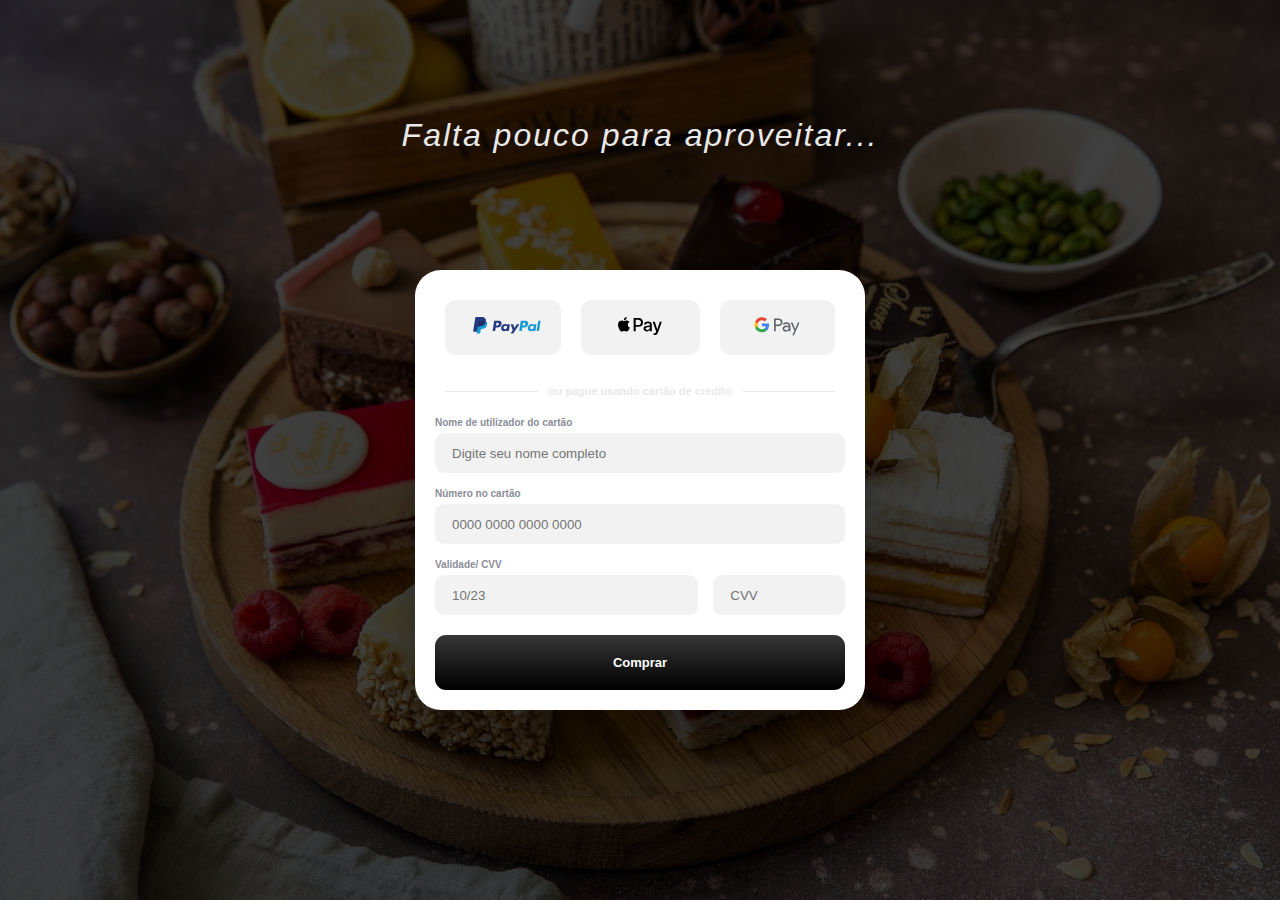
<file: Bonnie.zip2/Bonnie.zip2/Bonnie.zip2/Bonnie/order.html>
<!DOCTYPE html>
<html lang="en">
    <head>
        <meta charset="UTF-8">
        <meta name="viewport" content="width=device-width, initial-scale=1.0">
        <title>BONNIE'S EATERY - Pedido</title>
        <link rel="shortcut icon" href="src/img/iconepizza.png" />
        <link rel="stylesheet" href="src/css/order.css" />
        <link
            href="https://unpkg.com/boxicons@2.1.4/css/boxicons.min.css"
            rel="stylesheet" />

        <!-- fonts -->
        <link href="https://fonts.cdnfonts.com/css/oleo-script" rel="stylesheet" />
        <link href="https://fonts.cdnfonts.com/css/catamaran" rel="stylesheet" />
        <link href="https://fonts.cdnfonts.com/css/poppins" rel="stylesheet" />
    </head>
    <body>
        <img src="src/img/bgbolo.jpg" alt id="fundo" />

        <h1>Falta pouco para aproveitar...</h1>
        <div class="formulario">
            <div class="modal">
                <form class="form">
                    <div class="payment--options">
                        <button name="paypal" type="button">
                            <svg xml:space="preserve" viewBox="0 0 124 33"
                                height="33px" width="124px" y="0px" x="0px"
                                id="Layer_1" version="1.1"
                                xmlns:xlink="http://www.w3.org/1999/xlink"
                                xmlns="http://www.w3.org/2000/svg">
                                <path
                                    d="M46.211,6.749h-6.839c-0.468,0-0.866,0.34-0.939,0.802l-2.766,17.537c-0.055,0.346,0.213,0.658,0.564,0.658  h3.265c0.468,0,0.866-0.34,0.939-0.803l0.746-4.73c0.072-0.463,0.471-0.803,0.938-0.803h2.165c4.505,0,7.105-2.18,7.784-6.5  c0.306-1.89,0.013-3.375-0.872-4.415C50.224,7.353,48.5,6.749,46.211,6.749z M47,13.154c-0.374,2.454-2.249,2.454-4.062,2.454  h-1.032l0.724-4.583c0.043-0.277,0.283-0.481,0.563-0.481h0.473c1.235,0,2.4,0,3.002,0.704C47.027,11.668,47.137,12.292,47,13.154z"
                                    fill="#253B80"></path>
                                <path
                                    d="M66.654,13.075h-3.275c-0.279,0-0.52,0.204-0.563,0.481l-0.145,0.916l-0.229-0.332  c-0.709-1.029-2.29-1.373-3.868-1.373c-3.619,0-6.71,2.741-7.312,6.586c-0.313,1.918,0.132,3.752,1.22,5.031  c0.998,1.176,2.426,1.666,4.125,1.666c2.916,0,4.533-1.875,4.533-1.875l-0.146,0.91c-0.055,0.348,0.213,0.66,0.562,0.66h2.95  c0.469,0,0.865-0.34,0.939-0.803l1.77-11.209C67.271,13.388,67.004,13.075,66.654,13.075z M62.089,19.449  c-0.316,1.871-1.801,3.127-3.695,3.127c-0.951,0-1.711-0.305-2.199-0.883c-0.484-0.574-0.668-1.391-0.514-2.301  c0.295-1.855,1.805-3.152,3.67-3.152c0.93,0,1.686,0.309,2.184,0.892C62.034,17.721,62.232,18.543,62.089,19.449z"
                                    fill="#253B80"></path>
                                <path
                                    d="M84.096,13.075h-3.291c-0.314,0-0.609,0.156-0.787,0.417l-4.539,6.686l-1.924-6.425  c-0.121-0.402-0.492-0.678-0.912-0.678h-3.234c-0.393,0-0.666,0.384-0.541,0.754l3.625,10.638l-3.408,4.811  c-0.268,0.379,0.002,0.9,0.465,0.9h3.287c0.312,0,0.604-0.152,0.781-0.408L84.564,13.97C84.826,13.592,84.557,13.075,84.096,13.075z"
                                    fill="#253B80"></path>
                                <path
                                    d="M94.992,6.749h-6.84c-0.467,0-0.865,0.34-0.938,0.802l-2.766,17.537c-0.055,0.346,0.213,0.658,0.562,0.658  h3.51c0.326,0,0.605-0.238,0.656-0.562l0.785-4.971c0.072-0.463,0.471-0.803,0.938-0.803h2.164c4.506,0,7.105-2.18,7.785-6.5  c0.307-1.89,0.012-3.375-0.873-4.415C99.004,7.353,97.281,6.749,94.992,6.749z M95.781,13.154c-0.373,2.454-2.248,2.454-4.062,2.454  h-1.031l0.725-4.583c0.043-0.277,0.281-0.481,0.562-0.481h0.473c1.234,0,2.4,0,3.002,0.704  C95.809,11.668,95.918,12.292,95.781,13.154z"
                                    fill="#179BD7"></path>
                                <path
                                    d="M115.434,13.075h-3.273c-0.281,0-0.52,0.204-0.562,0.481l-0.145,0.916l-0.23-0.332  c-0.709-1.029-2.289-1.373-3.867-1.373c-3.619,0-6.709,2.741-7.311,6.586c-0.312,1.918,0.131,3.752,1.219,5.031  c1,1.176,2.426,1.666,4.125,1.666c2.916,0,4.533-1.875,4.533-1.875l-0.146,0.91c-0.055,0.348,0.213,0.66,0.564,0.66h2.949  c0.467,0,0.865-0.34,0.938-0.803l1.771-11.209C116.053,13.388,115.785,13.075,115.434,13.075z M110.869,19.449  c-0.314,1.871-1.801,3.127-3.695,3.127c-0.949,0-1.711-0.305-2.199-0.883c-0.484-0.574-0.666-1.391-0.514-2.301  c0.297-1.855,1.805-3.152,3.67-3.152c0.93,0,1.686,0.309,2.184,0.892C110.816,17.721,111.014,18.543,110.869,19.449z"
                                    fill="#179BD7"></path>
                                <path
                                    d="M119.295,7.23l-2.807,17.858c-0.055,0.346,0.213,0.658,0.562,0.658h2.822c0.469,0,0.867-0.34,0.939-0.803  l2.768-17.536c0.055-0.346-0.213-0.659-0.562-0.659h-3.16C119.578,6.749,119.338,6.953,119.295,7.23z"
                                    fill="#179BD7"></path>
                                <path
                                    d="M7.266,29.154l0.523-3.322l-1.165-0.027H1.061L4.927,1.292C4.939,1.218,4.978,1.149,5.035,1.1  c0.057-0.049,0.13-0.076,0.206-0.076h9.38c3.114,0,5.263,0.648,6.385,1.927c0.526,0.6,0.861,1.227,1.023,1.917  c0.17,0.724,0.173,1.589,0.007,2.644l-0.012,0.077v0.676l0.526,0.298c0.443,0.235,0.795,0.504,1.065,0.812  c0.45,0.513,0.741,1.165,0.864,1.938c0.127,0.795,0.085,1.741-0.123,2.812c-0.24,1.232-0.628,2.305-1.152,3.183  c-0.482,0.809-1.096,1.48-1.825,2c-0.696,0.494-1.523,0.869-2.458,1.109c-0.906,0.236-1.939,0.355-3.072,0.355h-0.73  c-0.522,0-1.029,0.188-1.427,0.525c-0.399,0.344-0.663,0.814-0.744,1.328l-0.055,0.299l-0.924,5.855l-0.042,0.215  c-0.011,0.068-0.03,0.102-0.058,0.125c-0.025,0.021-0.061,0.035-0.096,0.035H7.266z"
                                    fill="#253B80"></path>
                                <path
                                    d="M23.048,7.667L23.048,7.667L23.048,7.667c-0.028,0.179-0.06,0.362-0.096,0.55  c-1.237,6.351-5.469,8.545-10.874,8.545H9.326c-0.661,0-1.218,0.48-1.321,1.132l0,0l0,0L6.596,26.83l-0.399,2.533  c-0.067,0.428,0.263,0.814,0.695,0.814h4.881c0.578,0,1.069-0.42,1.16-0.99l0.048-0.248l0.919-5.832l0.059-0.32  c0.09-0.572,0.582-0.992,1.16-0.992h0.73c4.729,0,8.431-1.92,9.513-7.476c0.452-2.321,0.218-4.259-0.978-5.622  C24.022,8.286,23.573,7.945,23.048,7.667z"
                                    fill="#179BD7"></path>
                                <path
                                    d="M21.754,7.151c-0.189-0.055-0.384-0.105-0.584-0.15c-0.201-0.044-0.407-0.083-0.619-0.117  c-0.742-0.12-1.555-0.177-2.426-0.177h-7.352c-0.181,0-0.353,0.041-0.507,0.115C9.927,6.985,9.675,7.306,9.614,7.699L8.05,17.605  l-0.045,0.289c0.103-0.652,0.66-1.132,1.321-1.132h2.752c5.405,0,9.637-2.195,10.874-8.545c0.037-0.188,0.068-0.371,0.096-0.55  c-0.313-0.166-0.652-0.308-1.017-0.429C21.941,7.208,21.848,7.179,21.754,7.151z"
                                    fill="#222D65"></path>
                                <path
                                    d="M9.614,7.699c0.061-0.393,0.313-0.714,0.652-0.876c0.155-0.074,0.326-0.115,0.507-0.115h7.352  c0.871,0,1.684,0.057,2.426,0.177c0.212,0.034,0.418,0.073,0.619,0.117c0.2,0.045,0.395,0.095,0.584,0.15  c0.094,0.028,0.187,0.057,0.278,0.086c0.365,0.121,0.704,0.264,1.017,0.429c0.368-2.347-0.003-3.945-1.272-5.392  C20.378,0.682,17.853,0,14.622,0h-9.38c-0.66,0-1.223,0.48-1.325,1.133L0.01,25.898c-0.077,0.49,0.301,0.932,0.795,0.932h5.791  l1.454-9.225L9.614,7.699z"
                                    fill="#253B80"></path>
                            </svg>
                        </button>
                        <button name="apple-pay" type="button">
                            <svg xml:space="preserve" viewBox="0 0 512 210.2"
                                y="0px" x="0px" id="Layer_1" version="1.1"
                                xmlns:xlink="http://www.w3.org/1999/xlink"
                                xmlns="http://www.w3.org/2000/svg">
                                <path
                                    d="M93.6,27.1C87.6,34.2,78,39.8,68.4,39c-1.2-9.6,3.5-19.8,9-26.1c6-7.3,16.5-12.5,25-12.9  C103.4,10,99.5,19.8,93.6,27.1 M102.3,40.9c-13.9-0.8-25.8,7.9-32.4,7.9c-6.7,0-16.8-7.5-27.8-7.3c-14.3,0.2-27.6,8.3-34.9,21.2  c-15,25.8-3.9,64,10.6,85c7.1,10.4,15.6,21.8,26.8,21.4c10.6-0.4,14.8-6.9,27.6-6.9c12.9,0,16.6,6.9,27.8,6.7  c11.6-0.2,18.9-10.4,26-20.8c8.1-11.8,11.4-23.3,11.6-23.9c-0.2-0.2-22.4-8.7-22.6-34.3c-0.2-21.4,17.5-31.6,18.3-32.2  C123.3,42.9,107.7,41.3,102.3,40.9 M182.6,11.9v155.9h24.2v-53.3h33.5c30.6,0,52.1-21,52.1-51.4c0-30.4-21.1-51.2-51.3-51.2H182.6z   M206.8,32.3h27.9c21,0,33,11.2,33,30.9c0,19.7-12,31-33.1,31h-27.8V32.3z M336.6,169c15.2,0,29.3-7.7,35.7-19.9h0.5v18.7h22.4V90.2  c0-22.5-18-37-45.7-37c-25.7,0-44.7,14.7-45.4,34.9h21.8c1.8-9.6,10.7-15.9,22.9-15.9c14.8,0,23.1,6.9,23.1,19.6v8.6l-30.2,1.8  c-28.1,1.7-43.3,13.2-43.3,33.2C298.4,155.6,314.1,169,336.6,169z M343.1,150.5c-12.9,0-21.1-6.2-21.1-15.7c0-9.8,7.9-15.5,23-16.4  l26.9-1.7v8.8C371.9,140.1,359.5,150.5,343.1,150.5z M425.1,210.2c23.6,0,34.7-9,44.4-36.3L512,54.7h-24.6l-28.5,92.1h-0.5  l-28.5-92.1h-25.3l41,113.5l-2.2,6.9c-3.7,11.7-9.7,16.2-20.4,16.2c-1.9,0-5.6-0.2-7.1-0.4v18.7C417.3,210,423.3,210.2,425.1,210.2z"
                                    id="XMLID_34_"></path>
                                <g>
                                </g>
                                <g>
                                </g>
                                <g>
                                </g>
                                <g>
                                </g>
                                <g>
                                </g>
                                <g>
                                </g>
                            </svg>
                        </button>
                        <button name="google-pay" type="button">
                            <svg fill="none" viewBox="0 0 80 39" height="39"
                                width="80" xmlns="http://www.w3.org/2000/svg">
                                <g clip-path="url(#clip0_134_34)">
                                    <path fill="#5F6368"
                                        d="M37.8 19.7V29H34.8V6H42.6C44.5 6 46.3001 6.7 47.7001 8C49.1001 9.2 49.8 11 49.8 12.9C49.8 14.8 49.1001 16.5 47.7001 17.8C46.3001 19.1 44.6 19.8 42.6 19.8L37.8 19.7ZM37.8 8.8V16.8H42.8C43.9 16.8 45.0001 16.4 45.7001 15.6C47.3001 14.1 47.3 11.6 45.8 10.1L45.7001 10C44.9001 9.2 43.9 8.7 42.8 8.8H37.8Z"></path>
                                    <path fill="#5F6368"
                                        d="M56.7001 12.8C58.9001 12.8 60.6001 13.4 61.9001 14.6C63.2001 15.8 63.8 17.4 63.8 19.4V29H61V26.8H60.9001C59.7001 28.6 58 29.5 56 29.5C54.3 29.5 52.8 29 51.6 28C50.5 27 49.8 25.6 49.8 24.1C49.8 22.5 50.4 21.2 51.6 20.2C52.8 19.2 54.5 18.8 56.5 18.8C58.3 18.8 59.7 19.1 60.8 19.8V19.1C60.8 18.1 60.4 17.1 59.6 16.5C58.8 15.8 57.8001 15.4 56.7001 15.4C55.0001 15.4 53.7 16.1 52.8 17.5L50.2001 15.9C51.8001 13.8 53.9001 12.8 56.7001 12.8ZM52.9001 24.2C52.9001 25 53.3001 25.7 53.9001 26.1C54.6001 26.6 55.4001 26.9 56.2001 26.9C57.4001 26.9 58.6 26.4 59.5 25.5C60.5 24.6 61 23.5 61 22.3C60.1 21.6 58.8 21.2 57.1 21.2C55.9 21.2 54.9 21.5 54.1 22.1C53.3 22.6 52.9001 23.3 52.9001 24.2Z"></path>
                                    <path fill="#5F6368"
                                        d="M80 13.3L70.1 36H67.1L70.8 28.1L64.3 13.4H67.5L72.2 24.7H72.3L76.9 13.4H80V13.3Z"></path>
                                    <path fill="#4285F4"
                                        d="M25.9 17.7C25.9 16.8 25.8 15.9 25.7 15H13.2V20.1H20.3C20 21.7 19.1 23.2 17.7 24.1V27.4H22C24.5 25.1 25.9 21.7 25.9 17.7Z"></path>
                                    <path fill="#34A853"
                                        d="M13.1999 30.5999C16.7999 30.5999 19.7999 29.3999 21.9999 27.3999L17.6999 24.0999C16.4999 24.8999 14.9999 25.3999 13.1999 25.3999C9.7999 25.3999 6.7999 23.0999 5.7999 19.8999H1.3999V23.2999C3.6999 27.7999 8.1999 30.5999 13.1999 30.5999Z"></path>
                                    <path fill="#FBBC04"
                                        d="M5.8001 19.8999C5.2001 18.2999 5.2001 16.4999 5.8001 14.7999V11.3999H1.4001C-0.499902 15.0999 -0.499902 19.4999 1.4001 23.2999L5.8001 19.8999Z"></path>
                                    <path fill="#EA4335"
                                        d="M13.2 9.39996C15.1 9.39996 16.9 10.1 18.3 11.4L22.1 7.59996C19.7 5.39996 16.5 4.09996 13.3 4.19996C8.3 4.19996 3.7 6.99996 1.5 11.5L5.9 14.9C6.8 11.7 9.8 9.39996 13.2 9.39996Z"></path>
                                </g>
                                <defs>
                                    <clippath id="clip0_134_34">
                                        <rect fill="white" height="38.1"
                                            width="80"></rect>
                                    </clippath>
                                </defs>
                            </svg>
                        </button>
                    </div>
                    <div class="separator">
                        <hr class="line">
                        <p>ou pague usando cartão de crédito</p>
                        <hr class="line">
                    </div>
                    <div class="credit-card-info--form">
                        <div class="input_container">
                            <label for="password_field" class="input_label">Nome
                                de utilizador do cartão</label>
                            <input id="password_field" class="input_field"
                                type="text" name="input-name"
                                title="Inpit title"
                                placeholder="Digite seu nome completo">
                        </div>
                        <div class="input_container">
                            <label for="password_field" class="input_label">Número
                                no cartão</label>
                            <input id="password_field" class="input_field"
                                type="number" name="input-name"
                                title="Inpit title"
                                placeholder="0000 0000 0000 0000">
                        </div>
                        <div class="input_container">
                            <label for="password_field" class="input_label">Validade/
                                CVV</label>
                            <div class="split">
                                <input id="password_field" class="input_field"
                                    type="text" name="input-name"
                                    title="Expiry Date" placeholder="10/23">
                                <input id="password_field" class="input_field"
                                    type="number" name="cvv" title="CVV"
                                    placeholder="CVV">
                            </div>
                        </div>
                    </div>
                    <button class="purchase--btn">Comprar</button>
                </form>
            </div>
        </div>
    </body>
</html>
</file>
<file: Bonnie.zip2/Bonnie.zip2/Bonnie.zip2/Bonnie/src/css/login.css>
* {
  margin: 0;
  padding: 0;
  box-sizing: border-box;
  font-family: var(--font-default);
  color: var(--white);
  scroll-behavior: smooth;
}

:root {
  /* fonts */
  --font-title: "Oleo Script", sans-serif;
  --font-subtitle: "Catamaran", sans-serif;
  --font-default: "Poppins", sans-serif;
}

h1,
h3 {
  user-select: none;
}

body {
  background-color: var(--bg-color);
  height: 90vh;
  
}

a {
  text-decoration: none;
}

.x {
  position: absolute;
  top: 0;
  left: 0;
  width: 100%;
  height: 90vh;
  user-select: none;
  display: flex;
  flex-direction: column;
  align-items: center;
  justify-content: center;
  overflow: hidden;
}

.x h1 {
  font-family: var(--font-title);
  color: var(--yellow);
  font-size: 3.6em;
  word-spacing: 3px;
  letter-spacing: -1px;
  font-weight: 100;
  margin-bottom: 440px;
  overflow: hidden;
}

:root {
  /* fonts */
  --font-title: "Oleo Script", sans-serif;
  --font-subtitle: "Catamaran", sans-serif;
  --font-default: "Poppins", sans-serif;

  /* colors */
  --bg-color: #212121;
  --yellow: #fcc632;
  --orange: #e48d1c;
  --brown: #af5008;
  --gray: #c0c0c0;
  --white: #e9e9e9;
}



::-webkit-scrollbar {
  width: 5px;
  background-color: transparent;
}

::-webkit-scrollbar-track {
  color: transparent;
  background-color: var(--bg-color);
}

::-webkit-scrollbar-thumb {
  border-radius: 2px;
  background-color: var(--orange);
}




#fundooo {
  position: absolute;
  top: 0;
  left: 0;
  width: 100%;
  height: 100%;
  filter: brightness(90%);
 
  z-index: -2; 
   
}

#gradienttt {
  position: absolute;
  top: 0;
  left: 0;
  width: 100%;
  height: 100%;
  background: linear-gradient(
    transparent 0%,
    transparent 60%,
    var(--bg-color) 100%
  );
}

.topbarrr {
  margin-left: 0%;
  position: relative;
  display: flex;
  align-items: center;
  justify-content: space-between;
  top: 0;
  left: 50;
  width: 100%;
  border-bottom: 1px solid var(--yellow);
  height: 40px;
  cursor: default;
  z-index: 99;
}

.left-infooo {
  display: flex;
}

.left-infooo p {
  font-size: 0.7em;
  margin-left: 12.5px;
  margin-right: 12.5px;
}

.left-infooo p i {
  position: relative;
  top: 0.1em;
  font-size: 1.2em;
}

.right-infooo {
  display: flex;
}

.right-infooo p {
  font-size: 0.7em;
  margin-left: 12.5px;
  margin-right: 12.5px;
}

.right-infooo p i {
  position: relative;
  top: 0.1em;
  font-size: 1.2em;
}

.space h1 {
  position: relative;
  width: 50%;
  background-color: var(--bg-color);
  height: 15%;
  font-size: 2.5em;
  font-weight: 500;
  display: flex;
  align-items: center;
  justify-content: center;
  border-bottom-right-radius: 20px;
  border-bottom-left-radius: 20px;
  border-bottom: 1px solid var(--yellow);
  border-left: 1px solid var(--yellow);
  border-right: 1px solid var(--yellow);
}

.contacttt {
  margin-left: 25%;
  display: flex;
  align-items: center;
  position: relative;
  width: 50%;
  height: 100%;
  right: 0;
  justify-content: center;
}

.containerctttt {
  width: 450px;
  height: 400px;
  display: flex;
  align-items: center;
  justify-content: center;
  position: relative;
  padding-top: 2px;
  border-radius: 15px;
  border: 1px solid yellow;
  background: linear-gradient(to right, var(--orange), var(--brown));
  box-shadow: rgba(0, 0, 0, 0.24) 0px 3px 8px;
}

.containerctttt form .descrrr {
  font-size: 20px;
  font-weight: 500;
  color: #e8e8e8;
  margin-bottom: 25px;
  margin-top: 25px;
  text-align: center;
}

.formuuu {
  display: flex;

  flex-direction: column;
}

.inputtt,
textarea {
  margin: 1em 0 1em 0;
  width: 300px;
  position: relative;
}

.inputtt input,
textarea {
  font-size: 100%;
  padding: 0.7em;
  outline: none;
  color: #e8e8e8;
  border: none;
  border-bottom: 2px solid #e8e8e8;
  background: transparent;
  border-radius: none;
  width: 100%;
  resize: none;
}

.inputtt label {
  font-size: 100%;
  position: absolute;
  left: 0;
  color: #e8e8e8;
  padding: 0.7em;
  margin-left: 0.1em;
  pointer-events: none;
  transition: all 0.5s ease;
  text-transform: uppercase;
}

.inputtt :is(input:focus, input:valid) ~ label {
  transform: translateY(-50%) scale(0.9);
  margin: 0em;
  padding: 0.4em;
  background: transparent;
}

.inputtt textarea:focus ~ label,
.inputtt textarea:valid ~ label {
  transform: translateY(-50%) scale(0.9);
  margin: 0em;
  padding: 0.4em;
  background: transparent;
}

.inputGroup :is(input:focus, input:valid) {
  border-color: rgb(37, 37, 211);
}

.formuuu button {
  color: #e8e8e8;
  font-size: 20px;
  align-self: flex-start;
  padding: 0.6em;
  border: none;
  cursor: pointer;
  margin-bottom: 50px;
  background: transparent;
  transition: all 0.3s ease-in-out;
  position: relative;
  overflow: hidden;
}

.formuuu button:before {
  content: "";
  position: absolute;
  bottom: 100%;
  left: 0;
  width: 100%;
  height: 100%;
  background-color: #e8e8e8;
  opacity: 0;
  transition: opacity 0.3s ease-in-out;
}

.formuuu button:hover:before {
  opacity: 0.2;
}

.formuuu button:hover {
  transform: translateY(-3px);
  box-shadow: 0 5px 15px rgba(0, 0, 0, 0.3);
}

.header {
  position: sticky;
  top: 0;
  padding-top: 10px;
  padding-bottom: 10px;
  height: auto;
  background: linear-gradient(rgba(21, 21, 21, 1) 0%, transparent 510%);
  backdrop-filter: blur(5px);
  display: flex;
  align-items: center;
  justify-content: space-between;
  z-index: 99;
  border-bottom: 1px solid var(--yellow);
}

.header a img {
  position: relative;
  top: 5px;
  margin-left: 20px;
  width: 130px;
  height: auto;
}
</file>
<file: Bonnie.zip2/Bonnie.zip2/Bonnie.zip2/Bonnie/src/css/novidades.css>
* {
    margin: 0;
    padding: 0;
    box-sizing: border-box;
    font-family: var(--font-default);
    color: var(--white);
    scroll-behavior: smooth;
  }
  
  h1,
  h3 {
    user-select: none;
  }
  
  body {
    margin: 0;
    background-color: var(--bg-color);
    height: 100vh;
  }
  
  a {
    text-decoration: none;
  }
  
  :root {
    /* fonts */
    --font-title: "Oleo Script", sans-serif;
    --font-subtitle: "Catamaran", sans-serif;
    --font-default: "Poppins", sans-serif;
  
    /* colors */
    --bg-color: #212121;
    --yellow: #fcc632;
    --orange: #e48d1c;
    --brown: #af5008;
    --gray: #c0c0c0;
    --white: #e9e9e9;
  }
  
  ::-webkit-scrollbar {
    width: 5px;
    background-color: transparent;
  }
  
  ::-webkit-scrollbar-track {
    color: transparent;
    background-color: var(--bg-color);
  }
  
  ::-webkit-scrollbar-thumb {
    border-radius: 2px;
    background-color: var(--orange);
  }
  
  #fundo1 {
    position: absolute;
    top: 0;
    left: 0;
    width: 100%;
    height: 100%;
    filter: brightness(45%);
    object-fit: cover;
    z-index: -2;
  }
  
  #gradient1 {
    position: absolute;
    top: 0;
    left: 0;
    width: 100%;
    height: 100%;
    background: linear-gradient(transparent 0%,
        transparent 50%,
        var(--bg-color) 100%);
  }
  
  .header1 {
    position: sticky;
    top: 0;
    padding-top: 10px;
    padding-bottom: 10px;
    height: auto;
    background: linear-gradient(rgba(21, 21, 21, 1) 0%, transparent 510%);
    backdrop-filter: blur(5px);
    display: flex;
    align-items: center;
    justify-content: space-between;
    z-index: 99;
    border-bottom: 1px solid var(--yellow);
  }
  
  .header1 a img {
    position: relative;
    top: 5px;
    margin-left: 20px;
    width: 130px;
    height: auto;
  }
  
  .nav-btn1 {
    position: relative;
    font-family: var(--font-default);
    margin-right: 10px;
    margin-left: 10px;
    font-size: 1em;
    transition: 0.2s;
    user-select: none;
    padding-right: 465px;
  
    font-family: var(--font-title);
    color: var(--yellow);
    font-size: 3.0em;
    word-spacing: -1px;
    letter-spacing: -1px;
  }
  
  .nav-btn1::before {
    content: "";
    position: absolute;
    bottom: -4px;
    height: 2px;
    width: 0;
    transition: 0.5s ease;
  }
  
  .nav-btn1:hover::before {
    width: 100%;
  }
  
  .main1 {
    position: absolute;
    top: 0;
    left: 0;
    width: 100%;
    height: 100vh;
    user-select: none;
    display: flex;
    flex-direction: column;
    align-items: center;
    justify-content: center;
  }
  
  .main1 h4 {
    font-family: var(--font-subtitle);
    font-weight: 200;
    font-size: 0.7em;
    letter-spacing: 2px;
    margin-bottom: 30px;
  }
  
  .main1 h1 {
    font-family: var(--font-title);
    color: var(--yellow);
    font-size: 3.6em;
    word-spacing: 3px;
    letter-spacing: -1px;
    font-weight: 100;
    margin-bottom: 15px;
  }
  
  .main1 h3 {
    font-size: 1.2em;
    font-weight: 200;
    letter-spacing: 1px;
    word-spacing: 1px;
    margin-top: 15px;
    font-family: var(--font-subtitle);
  }
  
  .menu1 {
    position: absolute;
    top: 300%;
    width: 100%;
    height: 100vh;
    text-align: center;
  }
  
  .menu1 h1 {
    position: relative;
    top: 0;
    display: flex;
    align-items: center;
    text-align: center;
    justify-content: center;
    height: 13%;
    font-size: 2.5em;
    font-weight: 500;
  }
  
  .content1 {
    position: relative;
    user-select: none;
    bottom: 0;
    width: 100%;
    /* background-color: lime; */
    height: 70%;
    display: flex;
    align-items: center;
    justify-content: space-around;
  }
  
  .content1 .card1 {
    position: relative;
    display: flex;
    align-items: center;
    justify-content: center;
    border-radius: 1px;
    border: 2px solid var(--yellow);
    width: 300px;
    height: 400px;
    border-radius: 15px;
    transition: 0.2s ease-in-out;
  }
  
  .content1 a:first-child .card1 {
    background: linear-gradient(135deg, #9d6350 0%, #934510 100%);
  }
  
  .content1 a:first-child .card1 img {
    position: relative;
    width: 90%;
    height: auto;
    filter: brightness(80%);
    filter: drop-shadow(5px 10px 5px var(--bg-color));
  }
  
  .content1 a:nth-child(2) .card1 {
    background: linear-gradient(135deg, #97e795 0%, #41a553 100%);
  }
  
  .content1 a:nth-child(2) .card1 img {
    position: relative;
    left: 00%;
    width: 90%;
    height: auto;
    object-fit: cover;
    filter: brightness(80%);
    filter: drop-shadow(5px 10px 5px var(--bg-color));
  }
  
  .content1 a:nth-child(3) .card1 {
    background: linear-gradient(135deg, #e48d1c 0%, #c35b08);
  }
  
  .content1 a:nth-child(3) .card1 img {
    position: relative;
    width: 90%;
    height: auto;
    filter: brightness(80%);
    filter: drop-shadow(5px 10px 5px var(--bg-color));
  }
  
  .content1 a:nth-child(4) .card1 {
    background: linear-gradient(135deg, #e9a5e7 0%, #a583b4);
  }
  
  .content1 a:nth-child(4) .card1 img {
    position: relative;
    width: 90%;
    height: auto;
    filter: drop-shadow(5px 10px 5px var(--bg-color));
  }
  
  .content1 .card1 img {
    position: absolute;
    z-index: 5;
    top: 0;
    left: 0;
    width: 300px;
    height: 100%;
    object-fit: cover;
    transition: 0.3s ease-in-out;
  }
  
  .desc1 {
    position: absolute;
    display: flex;
    user-select: none;
    flex-direction: column;
    align-items: center;
    justify-content: center;
    height: 190px;
    bottom: 0;
    opacity: 0;
    z-index: 99;
    background-color: var(--orange);
    transition: 0.2s ease-in-out;
    border-bottom-left-radius: 15px;
    border-bottom-right-radius: 15px;
    border-top: 2px solid var(--brown);
  }
  
  .desc1 h3 {
    font-size: 2em;
  }
  
  .desc1 h5 {
    color: var(--white);
    text-decoration: line-through;
    text-decoration-color: var(--bg-color);
  }
  
  .desc1 .p1 {
    padding-left: 10px;
    padding-right: 10px;
  }
  
  .card1 .p1 {
    position: absolute;
    top: 10px;
    transition: 0.2s ease-in-out;
    font-size: 1.5em;
    letter-spacing: 1px;
    font-family: var(--font-subtitle);
  }
  
  .content1 .card1:hover .p1 {
    font-size: 0em;
  }
  
  .content1 .card1:hover {
    transform: translateY(-15px);
  }
  
  .content1 .card1:hover .desc1 {
    opacity: 1;
  }
  
  .content1 .card1:hover img {
    filter: brightness(100%);
    transform: translateY(-50%);
  }
  
  #burgerr {
    position: absolute;
    width: 600px;
    filter: brightness(20%);
    left: 40%;
    z-index: -5;
    height: auto;
  }
  
  #coffeee {
    position: absolute;
    filter: brightness(20%);
    right: 0;
    width: 500px;
    z-index: -5;
    height: auto;
  }
  
  #coffeejarr {
    position: absolute;
    filter: brightness(20%);
    left: 20%;
    bottom: 0;
    width: 200px;
    z-index: -5;
    height: auto;
  }
  
  #friess {
    position: absolute;
    left: 0%;
    filter: brightness(20%);
    z-index: -5;
    top: 0;
    width: 500px;
    height: auto;
  }
  
  .slgdcs1 {
    position: absolute;
    top: 100%;
    width: 100%;
    height: 100vh;
    display: flex;
  }
  
  .salgados1,
  .doces1,
  .mkssrv1,
  .cffgrl1 {
    position: relative;
    width: 50%;
    height: 100%;
    display: flex;
    align-items: center;
    justify-content: space-around;
    flex-direction: column;
  }
  
  .salgados1 {
    border-right: 1px solid var(--brown);
  }
  
  .minicard1 {
    overflow: hidden;
    width: 450px;
    height: 100px;
    display: flex;
    /* background-color: lime; */
  }
  
  .minicard1 img {
    position: relative;
    width: 100px;
    height: 100px;
    border-radius: 10px;
    object-fit: cover;
    border: 1px solid var(--yellow);
  }
  
  .gldbbd1 {
    position: absolute;
    top: 200%;
    width: 100%;
    height: 100vh;
    display: flex;
  }
  
  .mkssrv1 {
    border-right: 1px solid var(--brown);
  }
  
  .desc222 {
    position: relative;
    width: 350px;
    height: 100%;
    padding: 10px;
    display: flex;
    align-items: center;
    justify-content: space-between;
  }
  .preco2 {
    display: flex;
    flex-direction: column;
    justify-content: end;
    text-align: right;
  
  
    text-decoration: line-through;
    text-decoration-color: var(--orange);
  }
  
  .preco1{
    display: flex;
    flex-direction: column;
    justify-content: end;
    text-align: right;
  
    
    text-decoration: none;
  
  }
  .CartBtn1 {
    width: 140px;
    height: 40px;
    border-radius: 12px;
    border: none;
    background-color: rgb(255, 208, 0);
    display: flex;
    align-items: center;
    justify-content: center;
    cursor: pointer;
    transition-duration: .5s;
    overflow: hidden;
    box-shadow: 0px 5px 10px rgba(0, 0, 0, 0.103);
    position: relative;
  }
  
  .IconContainer1 {
    position: absolute;
    left: -50px;
    width: 30px;
    height: 30px;
    background-color: transparent;
    border-radius: 50%;
    display: flex;
    align-items: center;
    justify-content: center;
    overflow: hidden;
    z-index: 2;
    transition-duration: .5s;
  }
  
  .icon {
    border-radius: 1px;
  }
  
  .text1 {
    height: 100%;
    width: fit-content;
    display: flex;
    align-items: center;
    justify-content: center;
    color: rgb(17, 17, 17);
    z-index: 1;
    transition-duration: .5s;
    font-size: 1.04em;
    font-weight: 600;
    text-decoration: none;
  }
  
  .CartBtn1:hover .IconContainer1 {
    transform: translateX(58px);
    border-radius: 40px;
    transition-duration: .5s;
  }
  
  .CartBtn1:hover .text1 {
    transform: translate(10px, 0px);
    transition-duration: .5s;
  }
  
  .CartBtn1:active {
    transform: scale(0.95);
    transition-duration: .5s;
  }
  
  .btnmenu11 {
    top: 290%;
    left: 46.5%;
    display: inline-block;
    margin-right: 20px;
    padding: 0.9rem 1.8rem;
    font-size: 16px;
    font-weight: 500;
    letter-spacing: 0;
    border-radius: 1px;
    color: var(--white);
    border: 1px solid var(--yellow);
    cursor: pointer;
    position: relative;
    background-color: transparent;
    text-decoration: none;
    overflow: hidden;
    z-index: 1;
    font-family: inherit;
    transition: 0.2s;
  }
  
  .btnmenu11::before {
    content: "";
    position: absolute;
    left: 0;
    top: 0;
    width: 100%;
    height: 100%;
    background-color: var(--orange);
    transform: translateY(-100%);
    transition: all 0.3s;
    z-index: -1;
  }
  
  .btnmenu11:hover::before {
    transform: translateX(0);
  }
  
  .btnmenu11:hover {
    color: var(--bg-color);
  }
</file>
<file: Bonnie.zip2/Bonnie.zip2/Bonnie.zip2/Bonnie/src/css/order.css>
* {
    margin: 0;
    padding: 0;
    box-sizing: border-box;
    font-family: var(--font-default);
    color: var(--white);
    scroll-behavior: smooth;
}

h1,
h3 {
    user-select: none;
}

body {
    margin: 0;
    background-color: var(--bg-color);
    height: 100vh;
}

a {
    text-decoration: none;
}

:root {
    /* fonts */
    --font-title: "Oleo Script", sans-serif;
    --font-subtitle: "Catamaran", sans-serif;
    --font-default: "Poppins", sans-serif;

    /* colors */
    --bg-color: #212121;
    --yellow: #fcc632;
    --orange: #e48d1c;
    --brown: #af5008;
    --gray: #c0c0c0;
    --white: #e9e9e9;
}

::-webkit-scrollbar {
    width: 5px;
    background-color: transparent;
}

::-webkit-scrollbar-track {
    color: transparent;
    background-color: var(--bg-color);
}

::-webkit-scrollbar-thumb {
    border-radius: 2px;
    background-color: var(--orange);
}

#fundo {
    position: absolute;
    top: 0;
    left: 0;
    width: 100%;
    height: 100%;
    filter: brightness(25%);
    object-fit: cover;
    z-index: -2;
}

h1 {
    position: absolute;
    font-family: var(--font-subtitle);
    font-weight: 500;
    letter-spacing: 2px;
    font-style: italic;
    width: 100%;
    height: 30%;
    display: flex;
    align-items: center;
    justify-content: center;
}

.formulario {
    position: absolute;
    top: 30%;
    width: 100%;
    height: auto;
    display: flex;
    justify-content: center;
}

.modal {
    width: fit-content;
    height: fit-content;
    background: #FFFFFF;
    box-shadow: 0px 187px 75px rgba(0, 0, 0, 0.01), 0px 105px 63px rgba(0, 0, 0, 0.05), 0px 47px 47px rgba(0, 0, 0, 0.09), 0px 12px 26px rgba(0, 0, 0, 0.1), 0px 0px 0px rgba(0, 0, 0, 0.1);
    border-radius: 26px;
    max-width: 450px;
}

.form {
    display: flex;
    flex-direction: column;
    gap: 20px;
    padding: 20px;
}

.payment--options {
    width: calc(100% - 40px);
    display: grid;
    grid-template-columns: 33% 34% 33%;
    gap: 20px;
    padding: 10px;
}

.payment--options button {
    height: 55px;
    background: #F2F2F2;
    border-radius: 11px;
    padding: 0;
    border: 0;
    outline: none;
}

.payment--options button svg {
    height: 18px;
}

.payment--options button:last-child svg {
    height: 22px;
}

.separator {
    width: calc(100% - 20px);
    display: grid;
    grid-template-columns: 1fr 2fr 1fr;
    gap: 10px;
    color: #8B8E98;
    margin: 0 10px;
}

.separator>p {
    word-break: keep-all;
    display: block;
    text-align: center;
    font-weight: 600;
    font-size: 11px;
    margin: auto;
}

.separator .line {
    display: inline-block;
    width: 100%;
    height: 1px;
    border: 0;
    background-color: #e8e8e8;
    margin: auto;
}

.credit-card-info--form {
    display: flex;
    flex-direction: column;
    gap: 15px;
}

.input_container {
    width: 100%;
    height: fit-content;
    display: flex;
    flex-direction: column;
    gap: 5px;
}

.split {
    display: grid;
    grid-template-columns: 4fr 2fr;
    gap: 15px;
}

.split input {
    width: 100%;
}

.input_label {
    font-size: 10px;
    color: #8B8E98;
    font-weight: 600;
}

.input_field {
    width: auto;
    height: 40px;
    padding: 0 0 0 16px;
    border-radius: 9px;
    outline: none;
    background-color: #F2F2F2;
    border: 1px solid #e5e5e500;
    transition: all 0.3s cubic-bezier(0.15, 0.83, 0.66, 1);
}

.input_field:focus {
    border: 1px solid transparent;
    box-shadow: 0px 0px 0px 2px #242424;
    background-color: transparent;
}

.purchase--btn {
    height: 55px;
    background: #F2F2F2;
    border-radius: 11px;
    border: 0;
    outline: none;
    color: #ffffff;
    font-size: 13px;
    font-weight: 700;
    background: linear-gradient(180deg, #363636 0%, #1B1B1B 50%, #000000 100%);
    box-shadow: 0px 0px 0px 0px #FFFFFF, 0px 0px 0px 0px #000000;
    transition: all 0.3s cubic-bezier(0.15, 0.83, 0.66, 1);
}

.purchase--btn:hover {
    box-shadow: 0px 0px 0px 2px #FFFFFF, 0px 0px 0px 4px #0000003a;
}

/* Reset input number styles */
.input_field::-webkit-outer-spin-button,
.input_field::-webkit-inner-spin-button {
    -webkit-appearance: none;
    margin: 0;
}
</file>
